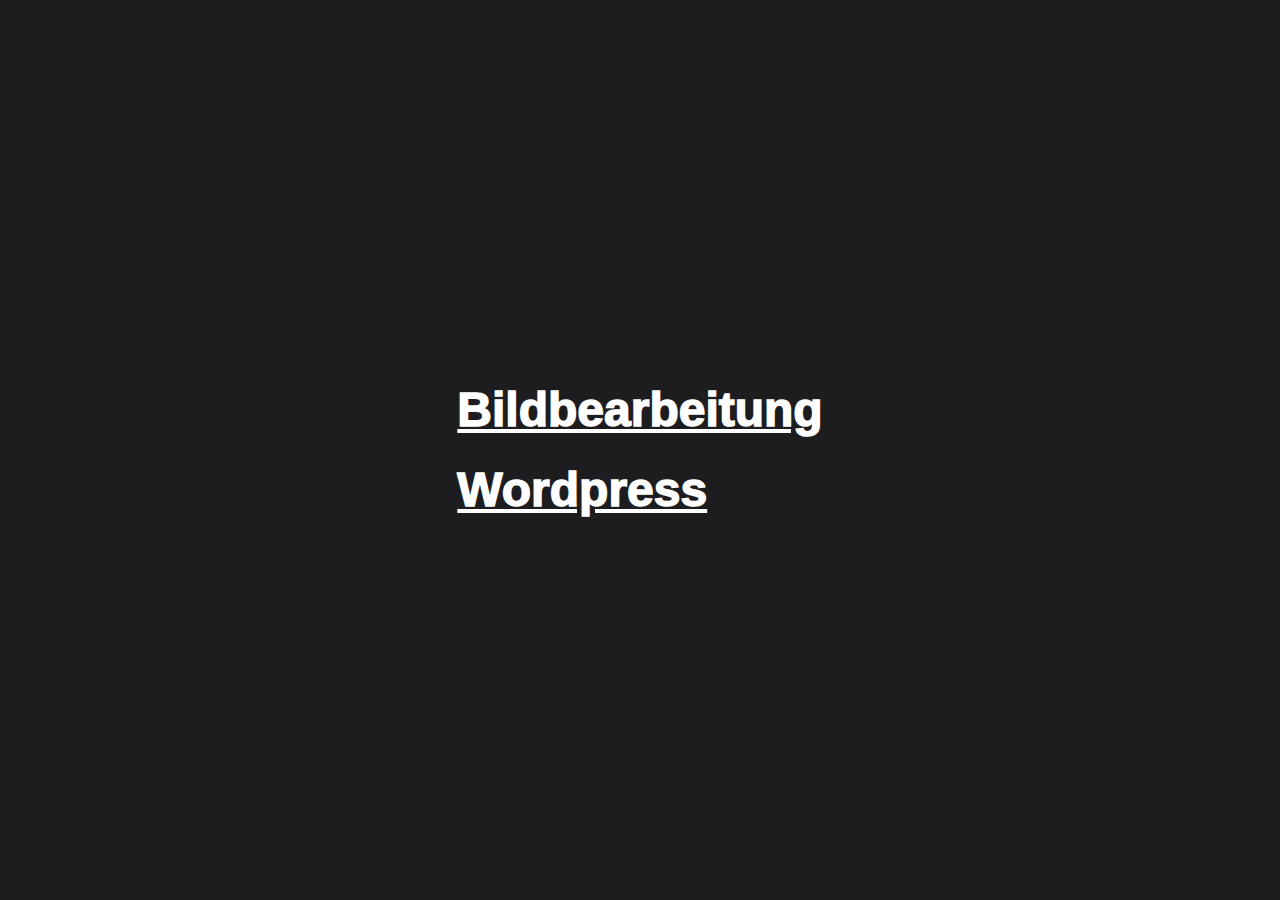
<file: index.html>
<!DOCTYPE html>
<html lang="en">

<head>
    <meta charset="UTF-8">
    <meta http-equiv="X-UA-Compatible" content="IE=edge">
    <meta name="viewport" content="width=device-width, initial-scale=1.0">
    <title>Document</title>
</head>

<style>
    body {
        background-color: #1d1d1f;
        font-family: Verdana, Tahoma, sans-serif;
        font-weight: 1000;
        font-size: 3rem;
        line-height: 5rem;
        margin: unset;
    }

    a {
        color: white;
    }

    .center {
        display: grid;
        width: 100vw;
        height: 100vh;
        place-content: center;
    }
</style>

<body>
    <div class="center">
        <a href="./photoshop">Bildbearbeitung</a>
        <a href="./wp/">Wordpress</a>
    </div>
</body>

</html>
</file>
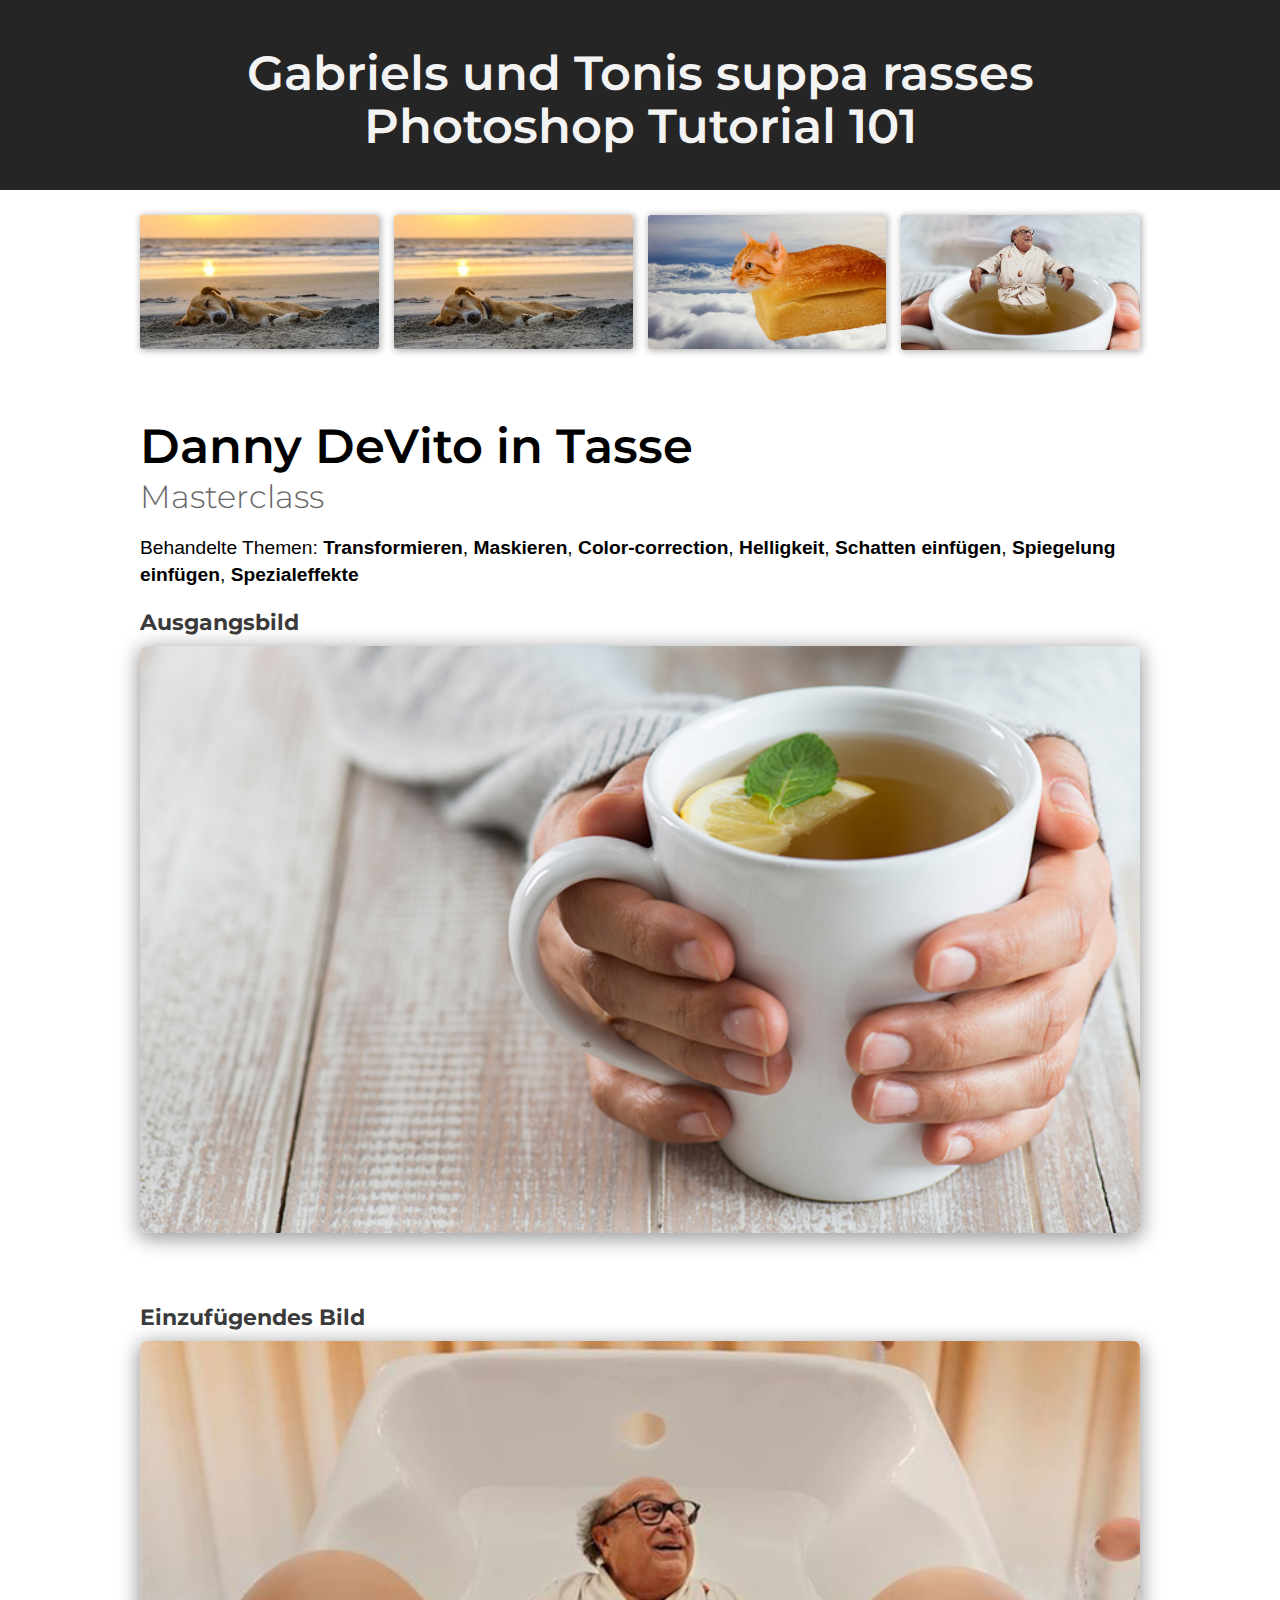
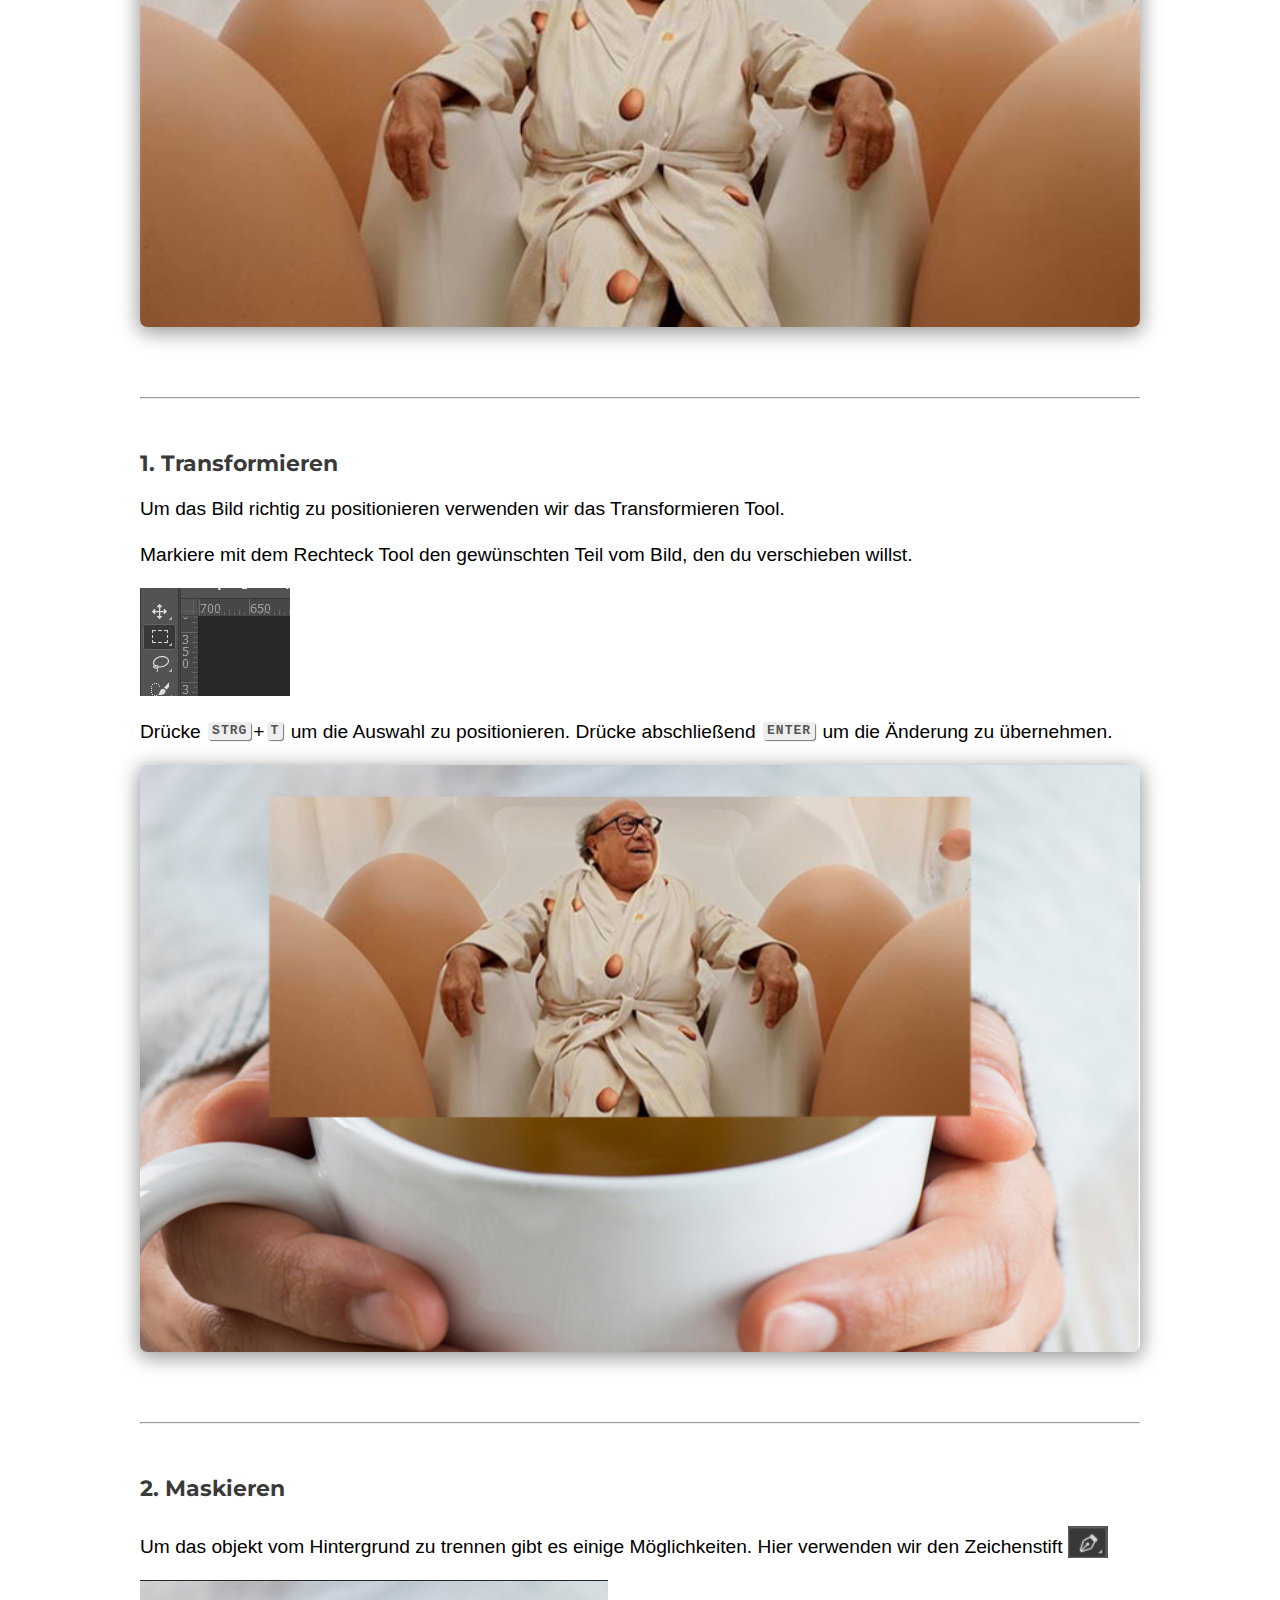
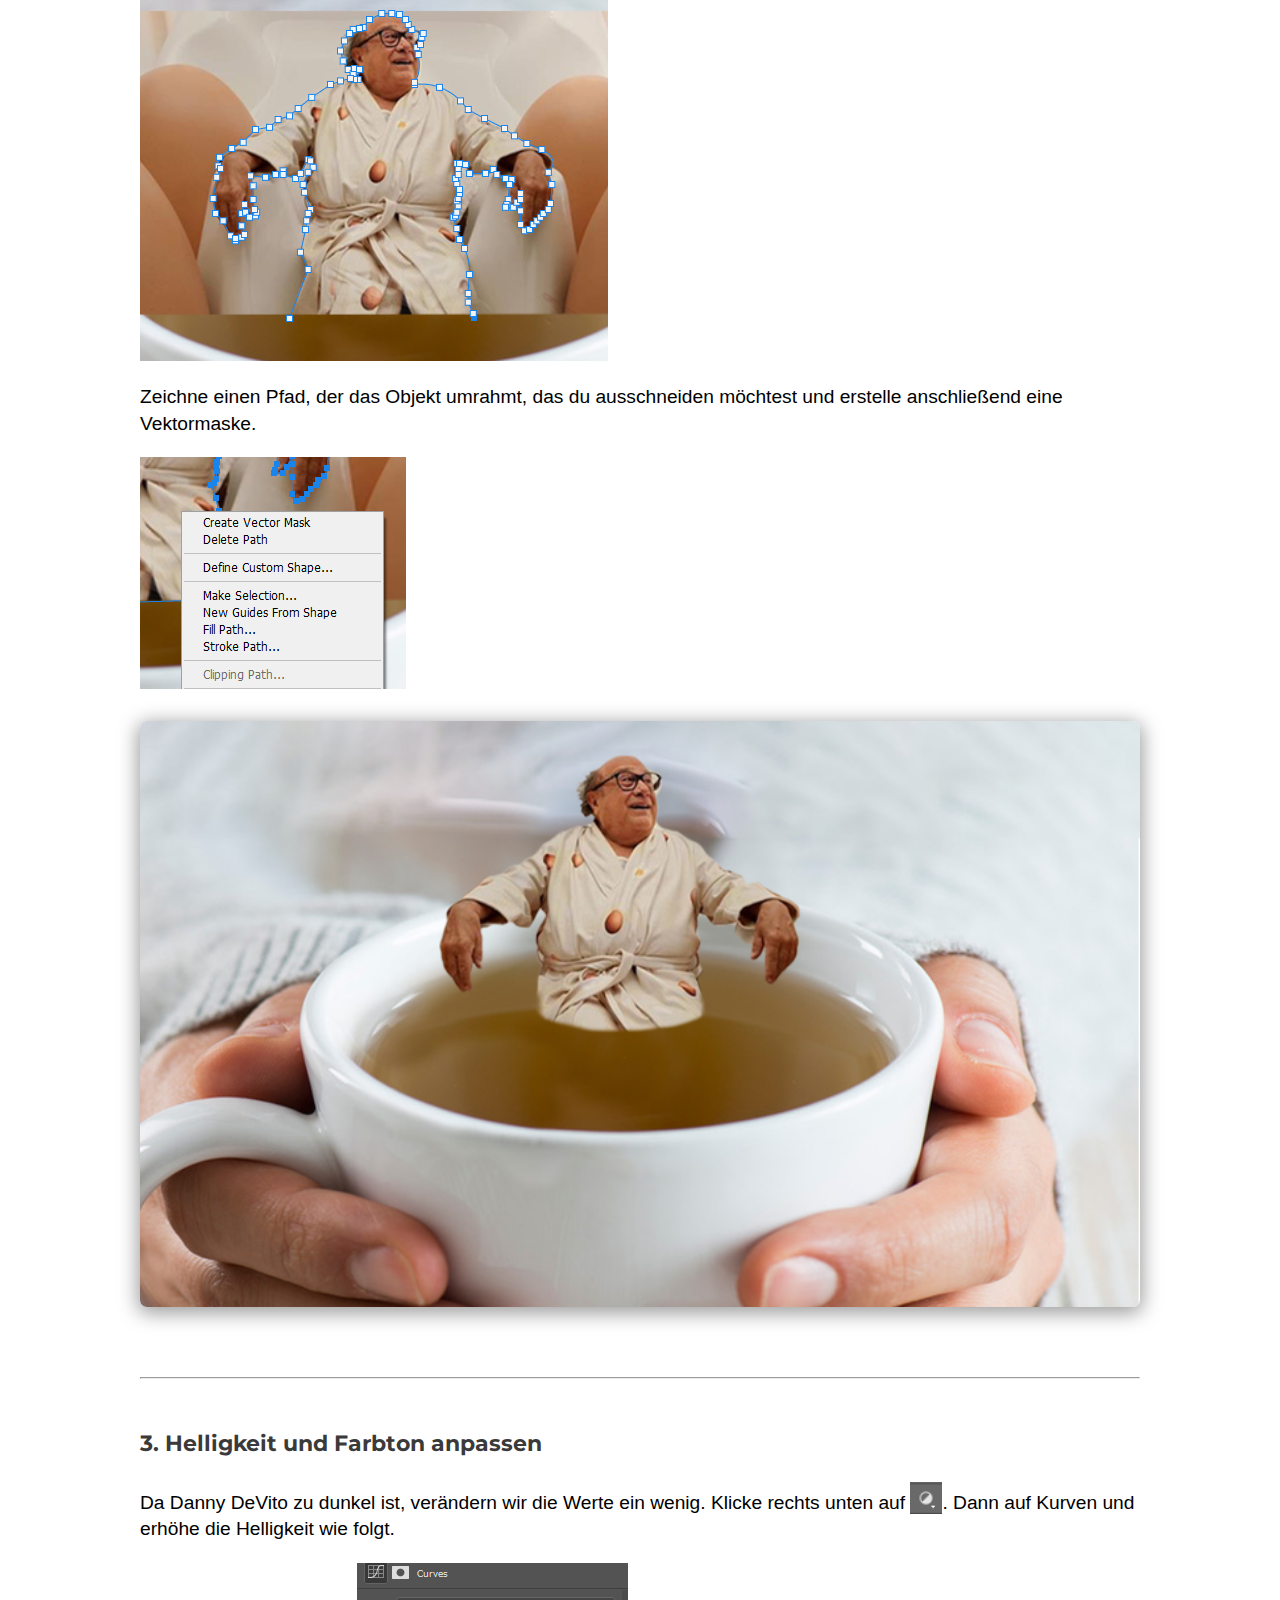
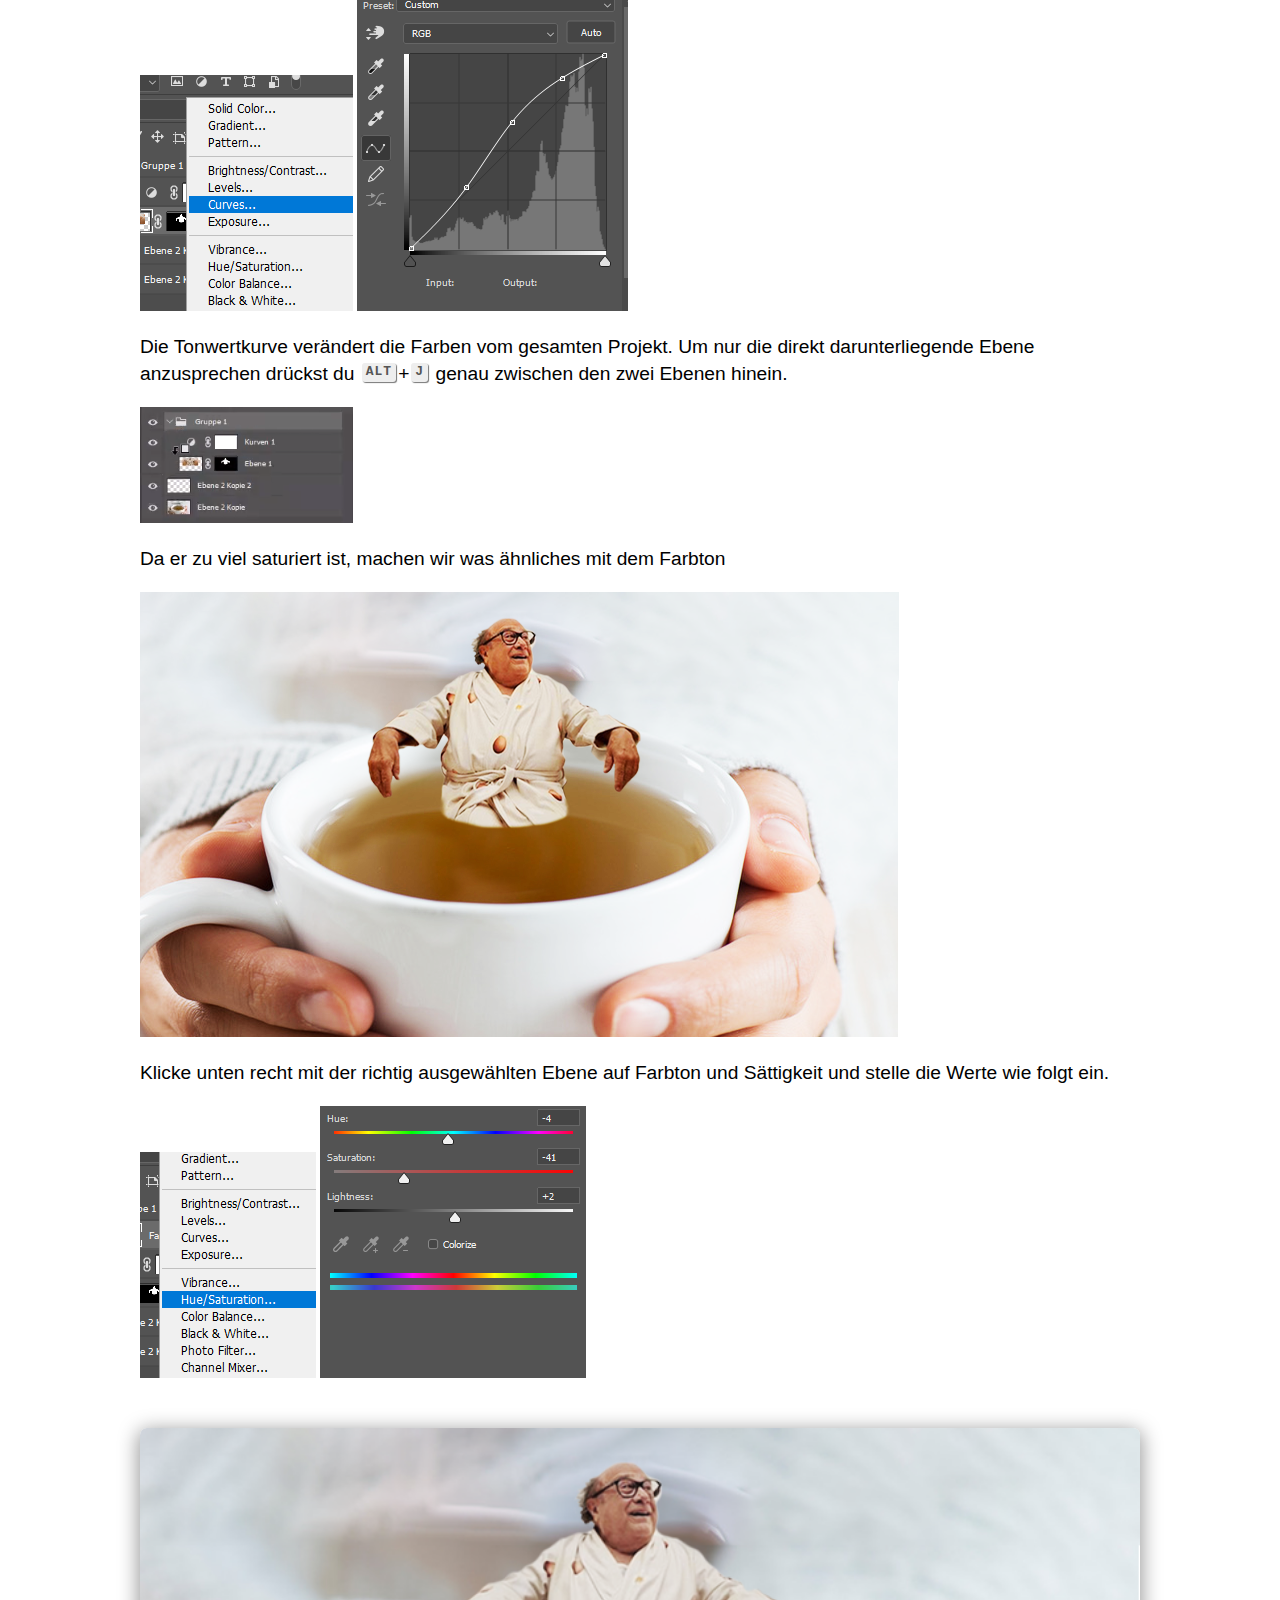
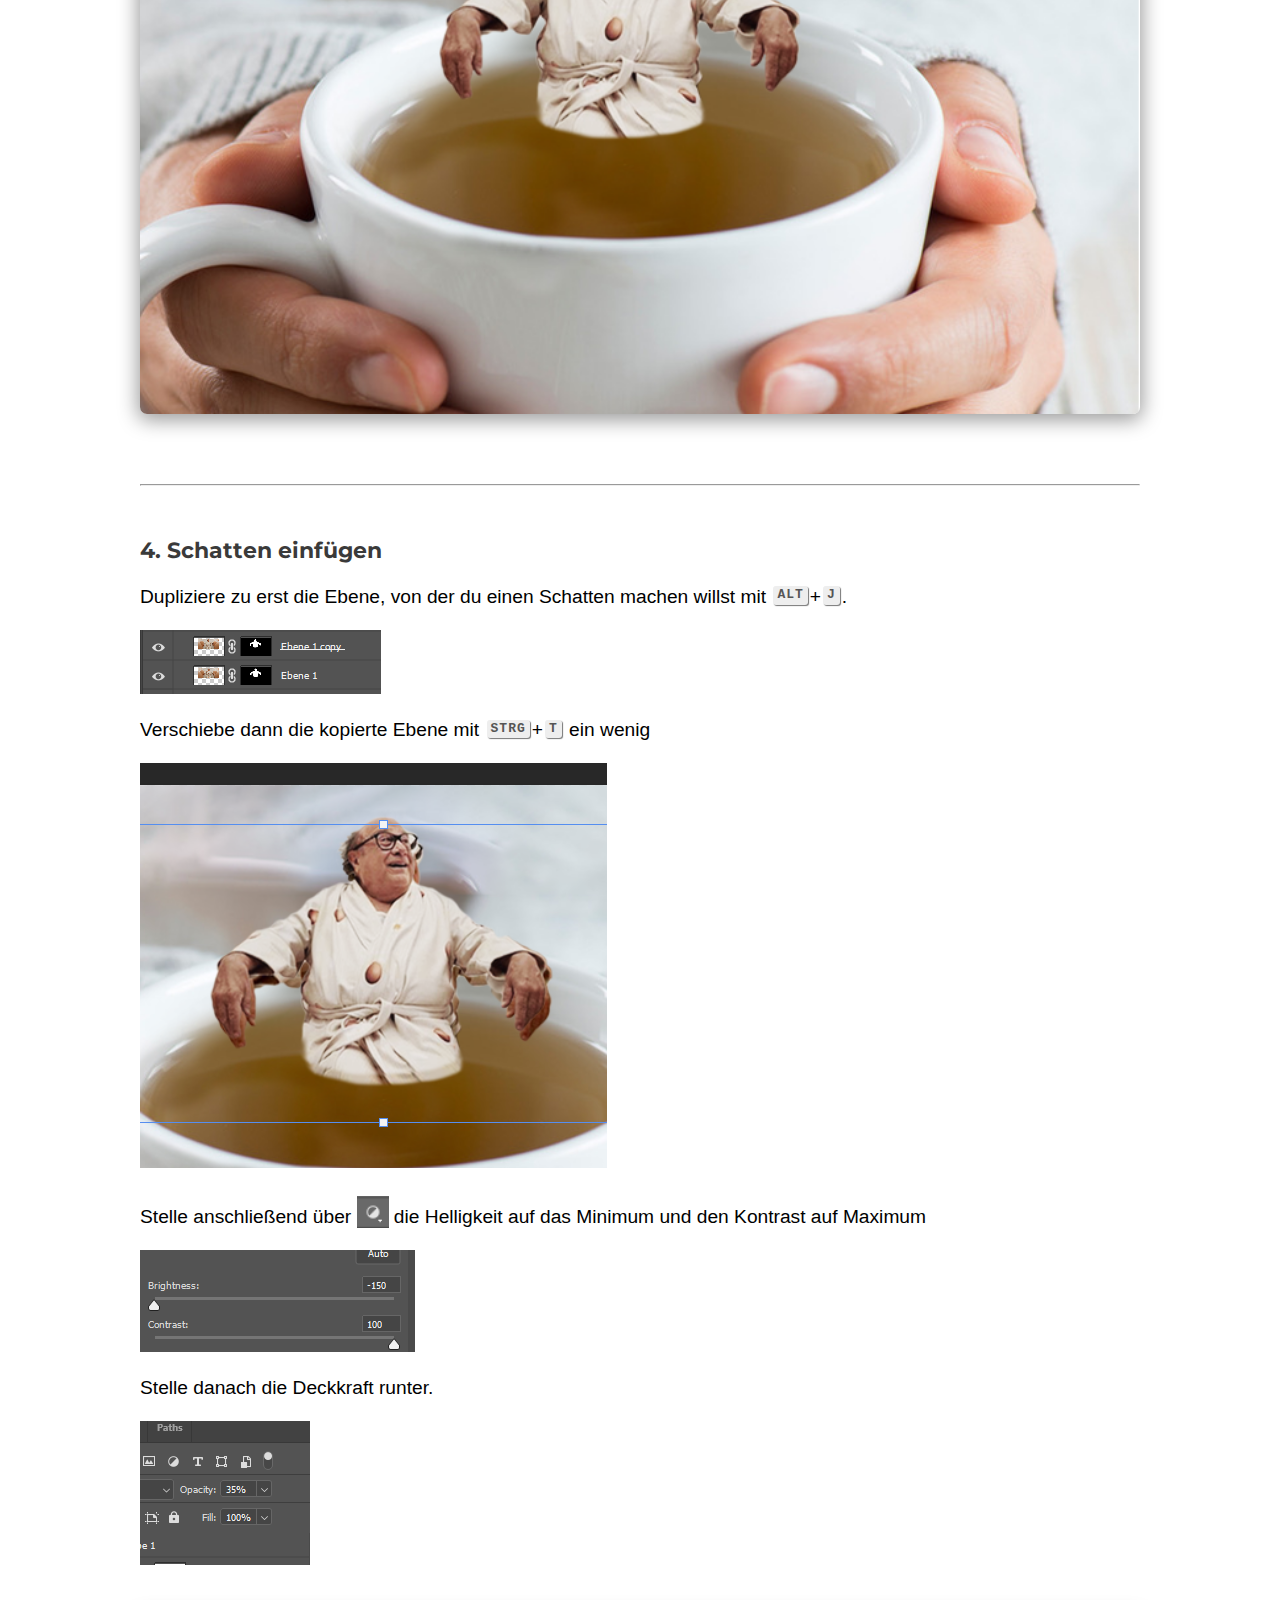
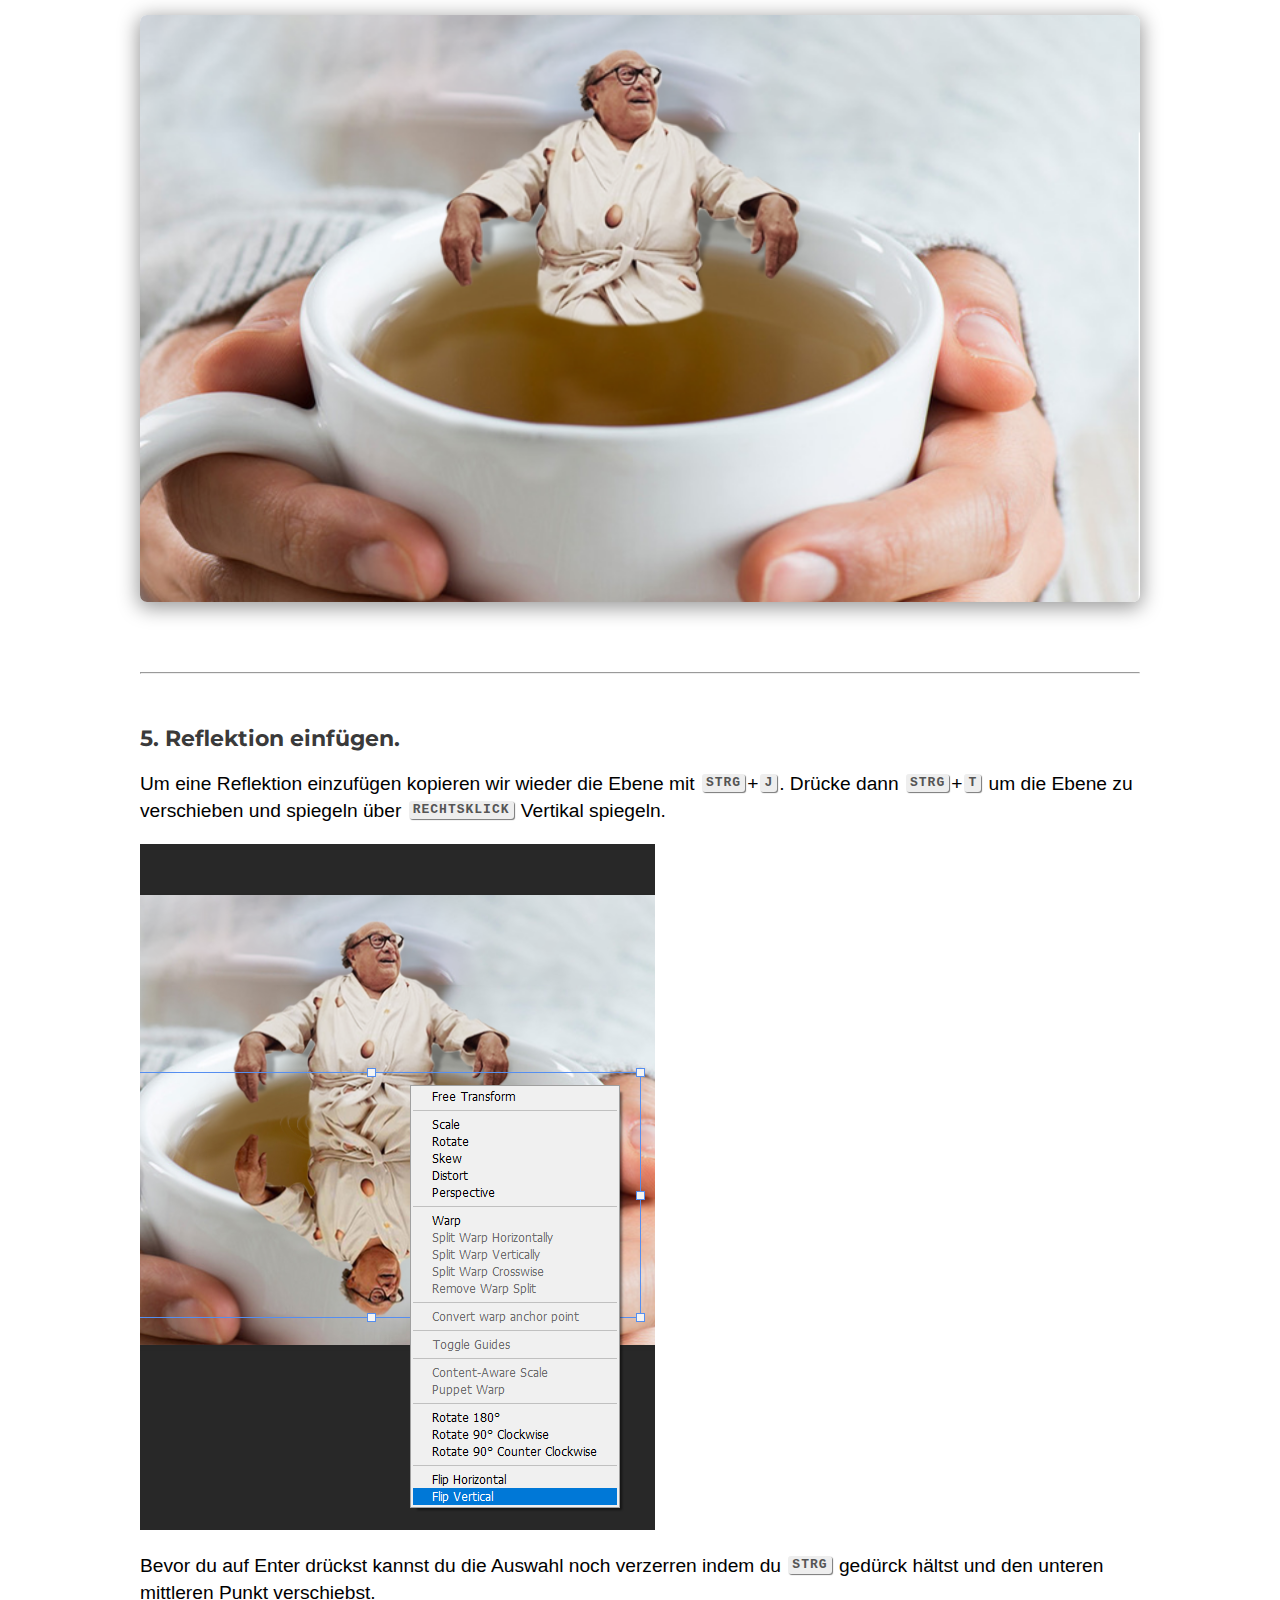
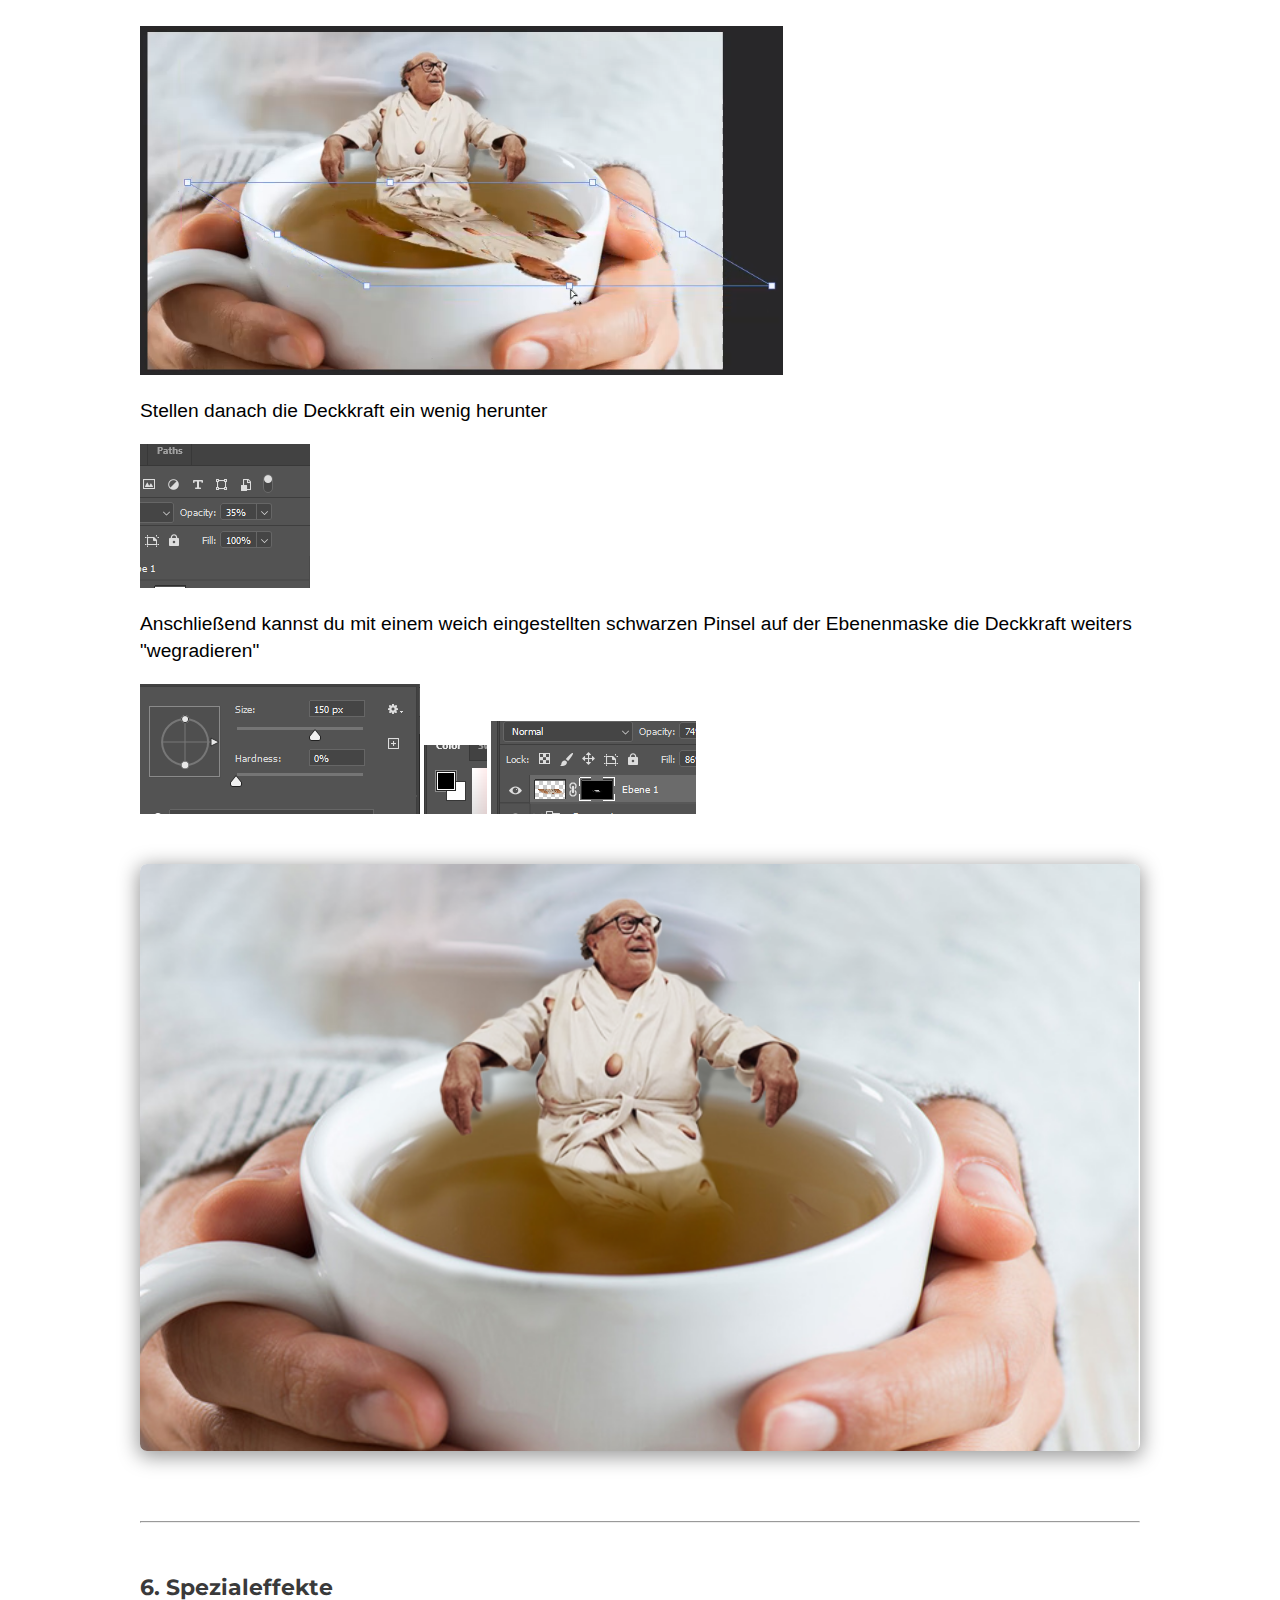
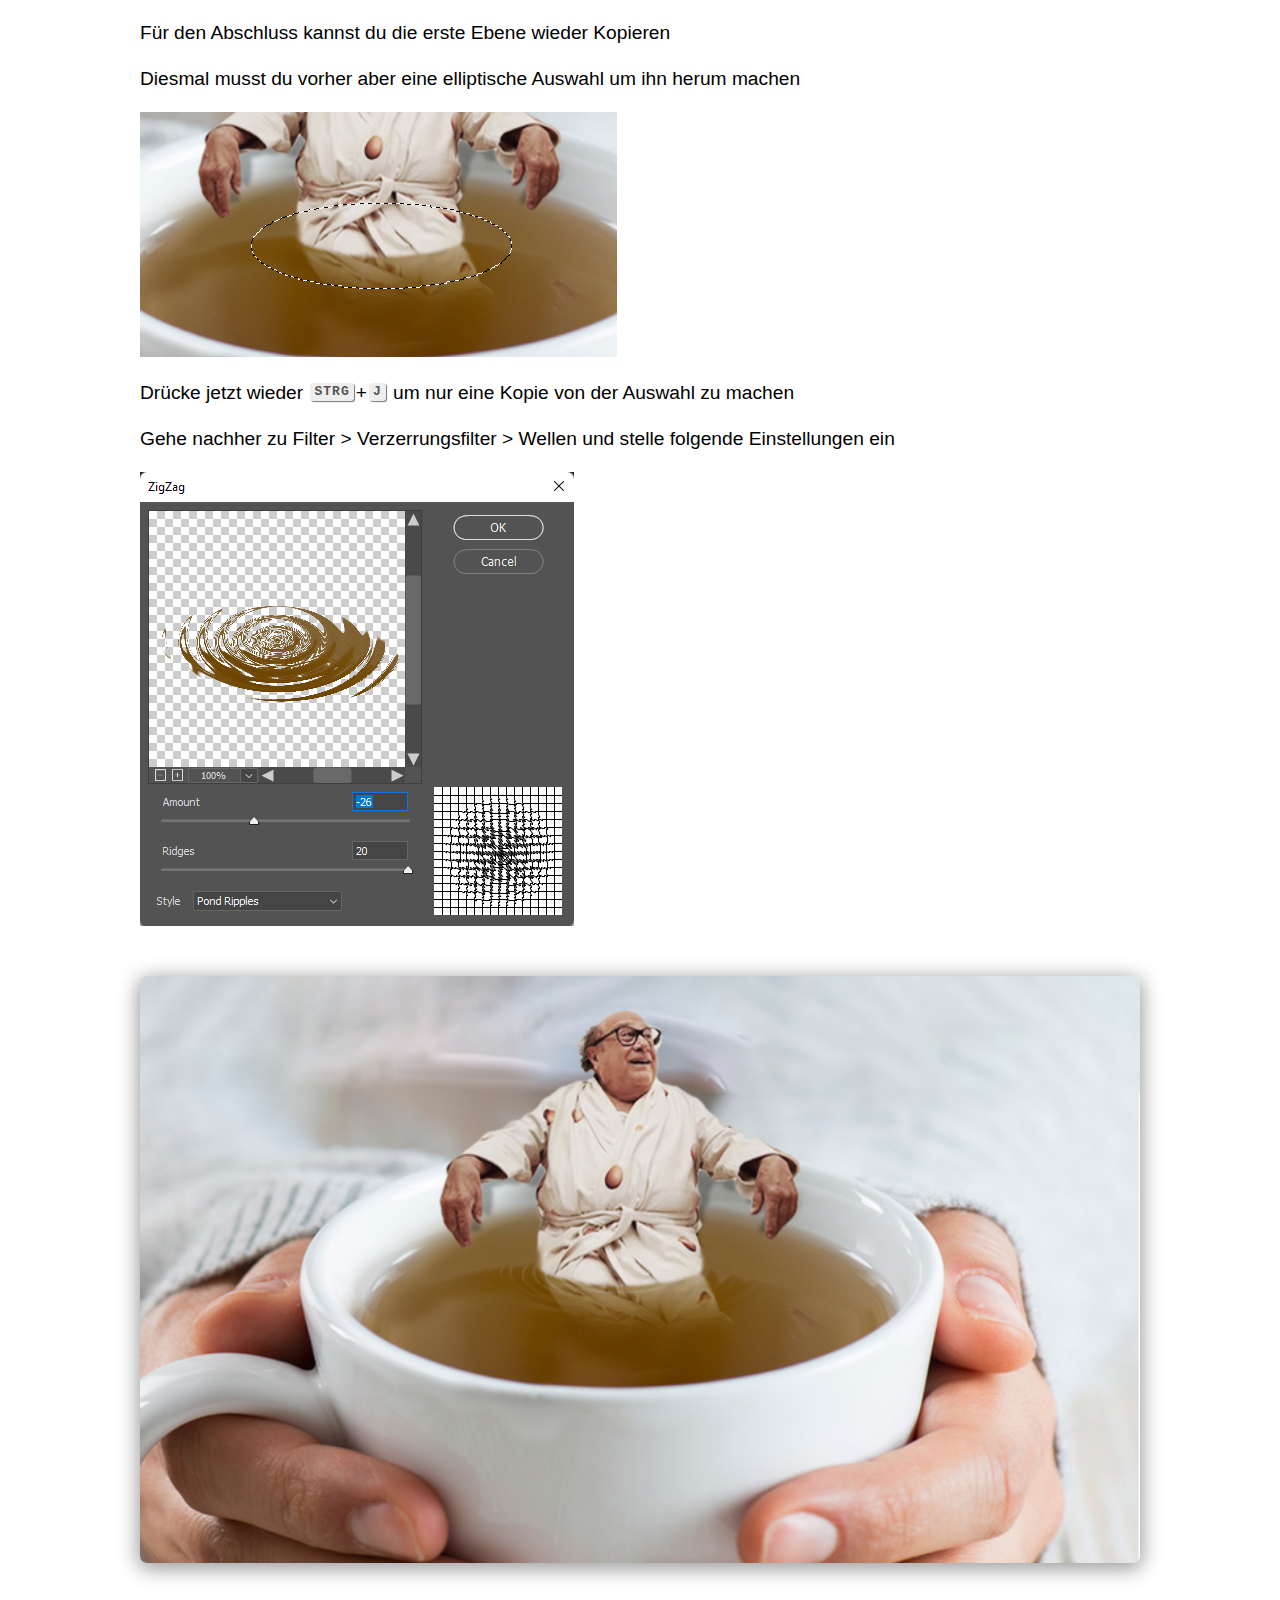
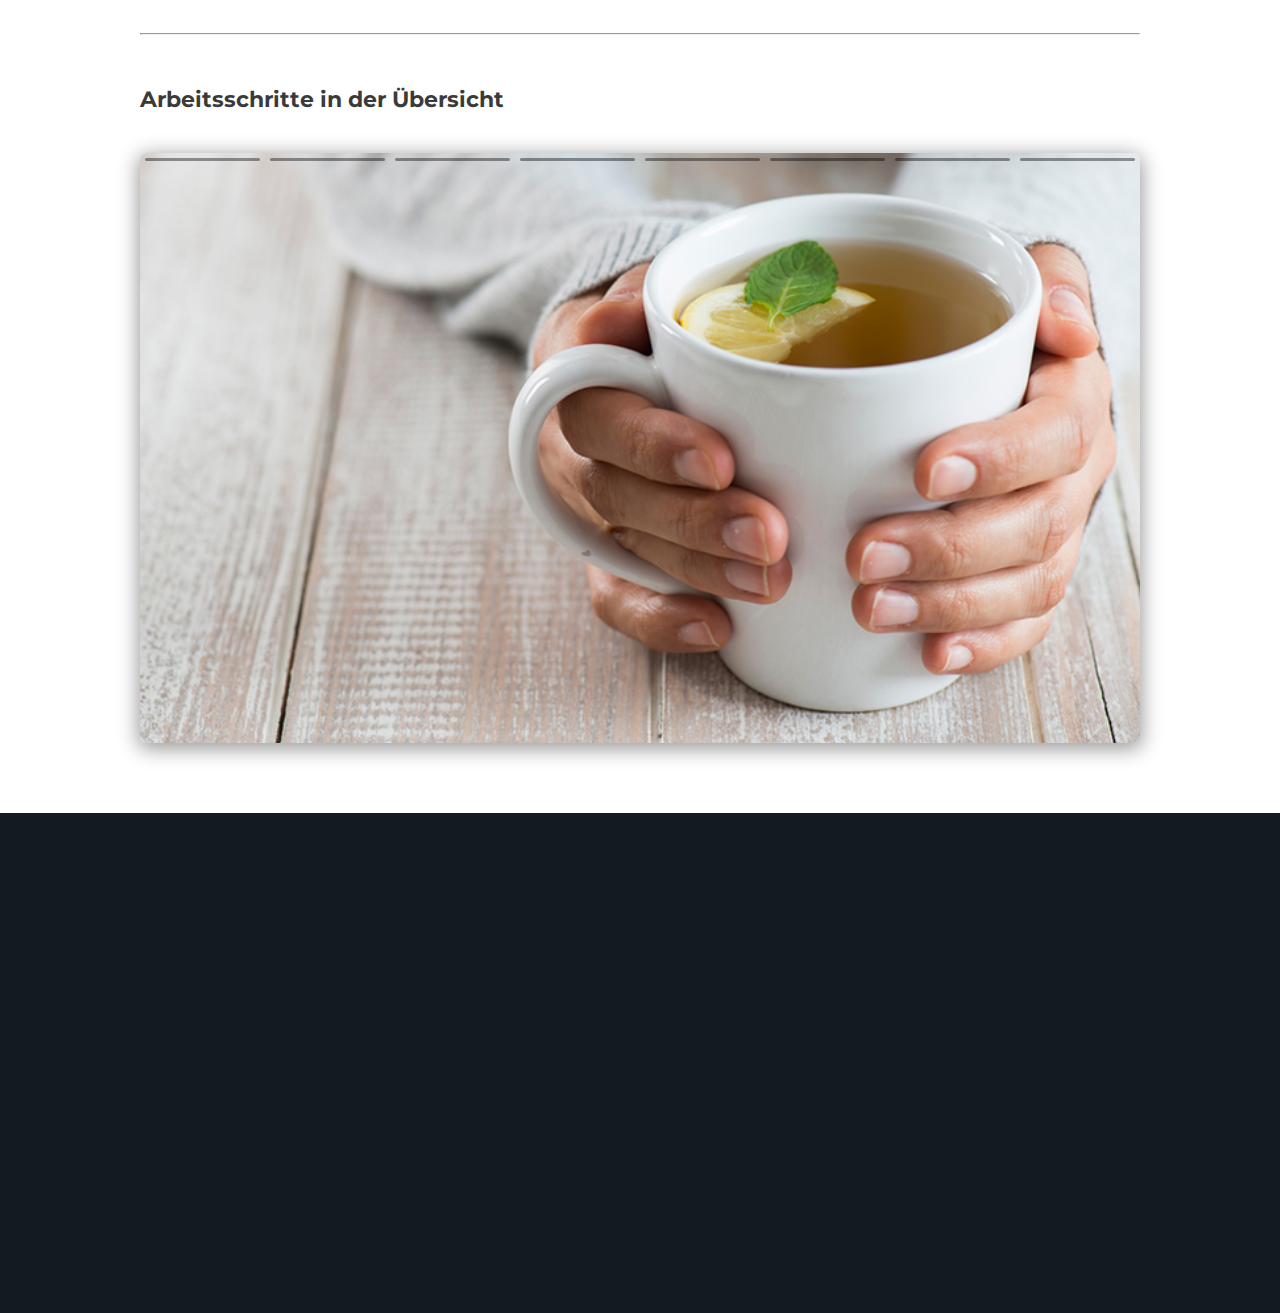
<file: edits/edit1/index.html>
<!DOCTYPE html>
<html lang="en">

<head>
    <meta charset="UTF-8">
    <meta name="viewport" content="width=device-width, initial-scale=1.0">
    <title>Danny DeVito</title>
    <link rel="stylesheet" href="../../styles.css">
    <link rel="stylesheet" href="../../slider/slider.css">
    <link rel="stylesheet" href="../../nav/navigation.css">
</head>

<body>
    <header>
        <div class="titel" style="max-width: 800px">
            <h1>Gabriels und Tonis suppa rasses Photoshop Tutorial 101</h1>
        </div>
    </header>

    <nav>
        <div class="nav-container">
            <a href="../edit3/index.html">
                <div class="nav-image">
                    <img src="../../nav/images/03.png" alt="">
                </div>
            </a>
            <a href="../edit4/index.html">
                <div class="nav-image">
                    <img src="../../nav/images/04.png" alt="">
                </div>
            </a>
            <a href="../edit2/index.html">
                <div class="nav-image">
                    <img src="../../nav/images/02.png" alt="">
                </div>
            </a>
            <a href="../edit1/index.html">
                <div class="nav-image active">
                    <img src="../../nav/images/01.png" alt="">
                </div>
            </a>
        </div>
    </nav>

    <main>
        <h1>Danny DeVito in Tasse</h1>
        <h2>Masterclass</h2>
        <p>
            Behandelte Themen:
            <b>Transformieren</b>,
            <b>Maskieren</b>,
            <b>Color-correction</b>,
            <b>Helligkeit</b>,
            <b>Schatten einfügen</b>,
            <b>Spiegelung einfügen</b>,
            <b>Spezialeffekte</b>
        </p>
        <h3>Ausgangsbild</h3>
        <div class="image-step">
            <img src="images/01.png">
        </div>
        <h3>Einzufügendes Bild</h3>
        <div class="image-step">
            <img src="images/02.png">
        </div>

        <hr />

        <h3>1. Transformieren</h3>
        <p>
            Um das Bild richtig zu positionieren verwenden wir das Transformieren Tool.
        </p>
        <p>
            Markiere mit dem Rechteck Tool den gewünschten Teil vom Bild, den du verschieben willst.
        </p>
            <img class="tooltip" src="tooltips/rechteck.png">
        <p>
            Drücke <kbd>STRG</kbd>+<kbd>T</kbd> um die Auswahl zu positionieren.
            Drücke abschließend <kbd>ENTER</kbd> um die Änderung zu übernehmen.
        </p>
        <div class="image-step">
            <img src="images/03.png">
        </div>

        <hr />

        <h3>2. Maskieren</h3>
        <p>
            Um das objekt vom Hintergrund zu trennen gibt es einige Möglichkeiten. Hier verwenden wir den Zeichenstift
            <img class="tooltip-inline" src="tooltips/pen.png">
        </p>
            <img class="tooltip" src="tooltips/zeichenstift_auswahl.png">
        <p>Zeichne einen Pfad, der das Objekt umrahmt, das du ausschneiden möchtest und erstelle anschließend eine
            Vektormaske.</p>

        <img class="tooltip" src="tooltips/vektormaske.png">

        <br>
        <br>

        <div class="image-step">
            <img src="images/04.png">
        </div>

        <hr />

        <h3>3. Helligkeit und Farbton anpassen</h3>

        <p>
            Da Danny DeVito zu dunkel ist, verändern wir die Werte ein wenig.
            Klicke rechts unten auf <img class="tooltip-inline" src="tooltips/halbkreis.png">. Dann auf Kurven und
            erhöhe die Helligkeit wie folgt.
        </p>

        <img class="tooltip" src="tooltips/kurven.png">
        <img class="tooltip" src="tooltips/kurve.png">

        <p>Die Tonwertkurve verändert die Farben vom gesamten Projekt.
            Um nur die direkt darunterliegende Ebene anzusprechen drückst du <kbd>ALT</kbd>+<kbd>J</kbd>
            genau zwischen den zwei Ebenen hinein.
        </p>

        <img class="tooltip" src="tooltips/altj.png">

        <p>Da er zu viel saturiert ist, machen wir was ähnliches mit dem Farbton</p>

        <img class="tooltip" src="tooltips/saturiert.png">

        <p>Klicke unten recht mit der richtig ausgewählten Ebene auf Farbton und Sättigkeit und stelle die Werte wie
            folgt ein.</p>

        <img class="tooltip" src="tooltips/farbton_saettingung.png">
        <img class="tooltip" src="tooltips/saturation.png">

        <br>
        <br>
        <br>

        <div class="image-step">
            <img src="images/05.png">
        </div>

        <hr>

        <h3>4. Schatten einfügen</h3>
        <p>
            Dupliziere zu erst die Ebene, von der du einen Schatten machen willst mit <kbd>ALT</kbd>+<kbd>J</kbd>.
        </p>
        <img class="tooltip" src="tooltips/EbeneDoppelt.png">
        <p>
            Verschiebe dann die kopierte Ebene mit <kbd>STRG</kbd>+<kbd>T</kbd> ein wenig
        </p>
        <img class="tooltip" src="tooltips/doppelt.png">
        <p>
            Stelle anschließend über <img class="tooltip-inline" src="tooltips/halbkreis.png"> die Helligkeit auf das
            Minimum und den Kontrast auf Maximum
        </p>
        <img class="tooltip" src="tooltips/brightness_contrast.png">
        <p>
            Stelle danach die Deckkraft runter.
        </p>
        <img class="tooltip" src="tooltips/deckkraft.png">
        
        <br>
        <br>
        <br>
        
        <div class="image-step">
            <img src="images/06.png">
        </div>
        
        <hr />
        
        <h3>5. Reflektion einfügen.</h3>
        <p>
            Um eine Reflektion einzufügen kopieren wir wieder die Ebene mit <kbd>STRG</kbd>+<kbd>J</kbd>. 
            Drücke dann <kbd>STRG</kbd>+<kbd>T</kbd> um die Ebene zu verschieben und spiegeln über <kbd>RECHTSKLICK</kbd> Vertikal spiegeln.
        </p>
        <img class="tooltip" src="tooltips/flip.png">
        
        <p>
            Bevor du auf Enter drückst kannst du die Auswahl noch verzerren indem du <kbd>STRG</kbd> gedürck hältst und den unteren
            mittleren Punkt verschiebst.
        </p>

        <img class="tooltip" src="tooltips/verzerren.png">
        
        <p>
            Stellen danach die Deckkraft ein wenig herunter
        </p>
        
        <img class="tooltip" src="tooltips/deckkraft.png">
        
        <p>
            Anschließend kannst du mit einem weich eingestellten schwarzen Pinsel auf der Ebenenmaske die Deckkraft weiters "wegradieren"
        </p>
        
        <img class="tooltip" src="tooltips/pinsel_weich.png">
        <img class="tooltip" src="tooltips/schwarz.png">
        <img class="tooltip" src="tooltips/maske.png">
        
        <br>
        <br>
        <br>
        
        <div class="image-step">
            <img src="images/07.png">
        </div>
        
        <hr />
        
        <h3>6. Spezialeffekte</h3>
        
        <p>Für den Abschluss kannst du die erste Ebene wieder Kopieren</p>
        <p>Diesmal musst du vorher aber eine elliptische Auswahl um ihn herum machen</p>
        
        <img class="tooltip" src="tooltips/ellipse.png">
        
        <p>Drücke jetzt wieder <kbd>STRG</kbd>+<kbd>J</kbd> um nur eine Kopie von der Auswahl zu machen</p>
        
        <p>Gehe nachher zu Filter > Verzerrungsfilter > Wellen und stelle folgende Einstellungen ein</p>
        
        <img class="tooltip" src="tooltips/puddle.png">

        <br>
        <br>
        <br>
        
        <div class="image-step">
            <img src="images/08.png">
        </div>

        <hr />

        <h3>Arbeitsschritte in der Übersicht</h3>
    
        <div data-slide="test1" class="slide">
            <div class="slide-items">
                <img src="images/01.png">
                <img src="images/02.png">
                <img src="images/03.png">
                <img src="images/04.png">
                <img src="images/05.png">
                <img src="images/06.png">
                <img src="images/07.png">
                <img src="images/08.png">
            </div>
            <nav class="slide-nav">
                <div class="slide-thumb"></div>
                <button class="slide-prev">Prev</button>
                <button class="slide-next">Next</button>
            </nav>
        </div>
    </main>

    <footer>

    </footer>

    <script src="../../slider/slider.js"></script>
</body>

<link rel="preconnect" href="https://fonts.googleapis.com">
<link rel="preconnect" href="https://fonts.gstatic.com" crossorigin>
<link href="https://fonts.googleapis.com/css2?family=Montserrat:wght@600&display=swap" rel="stylesheet">

</html>
</file>
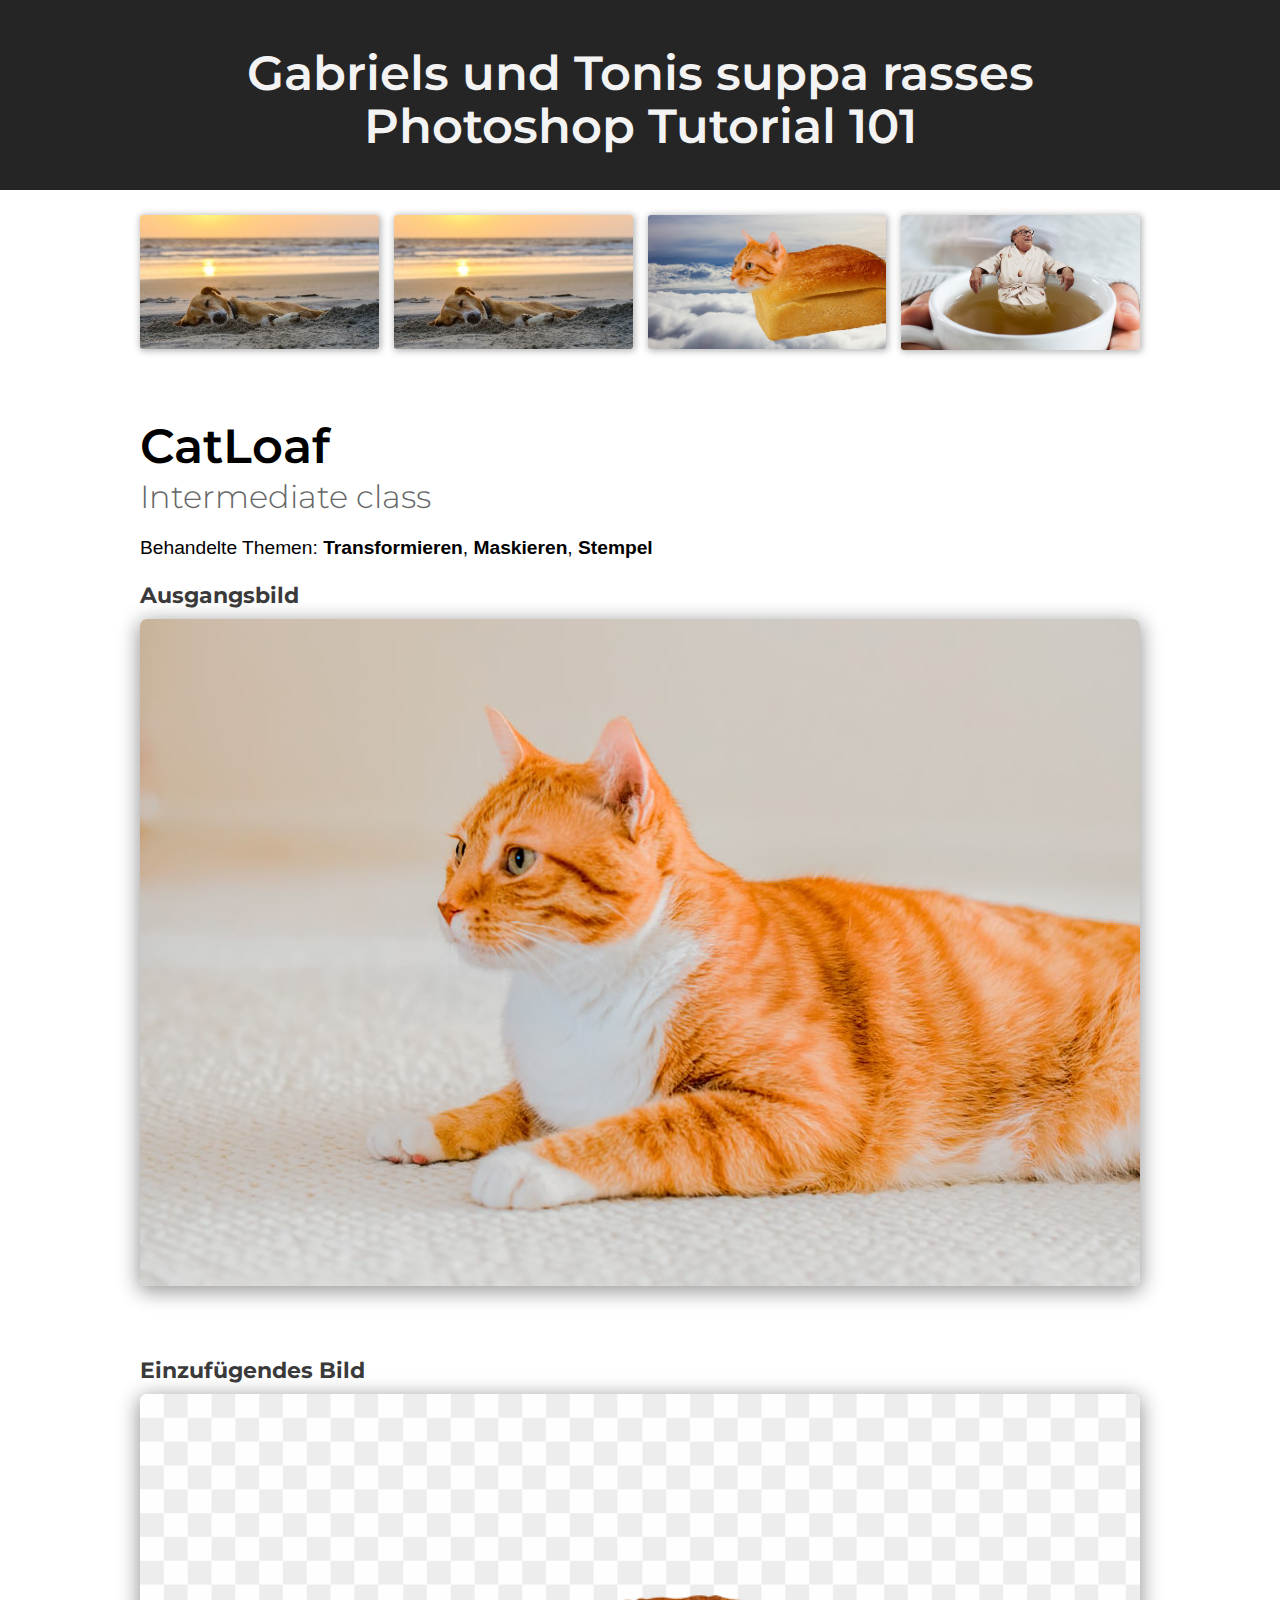
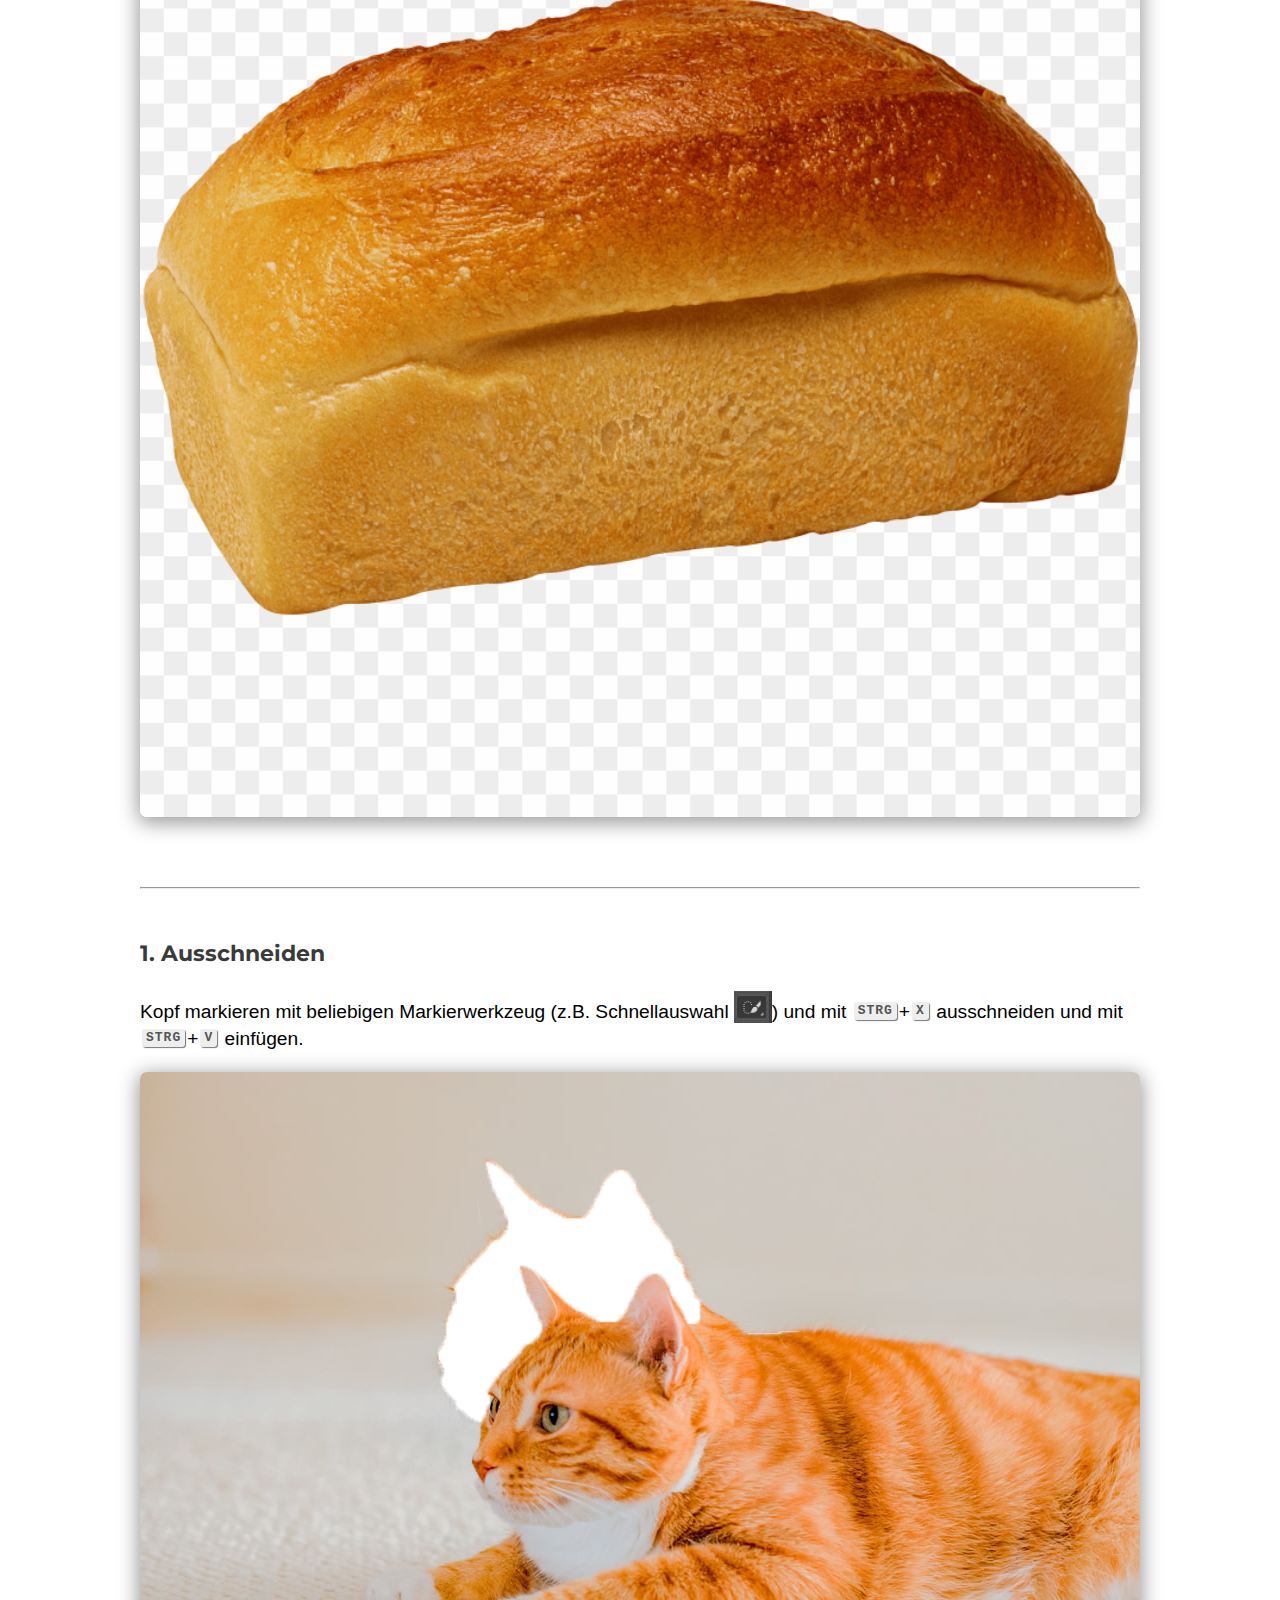
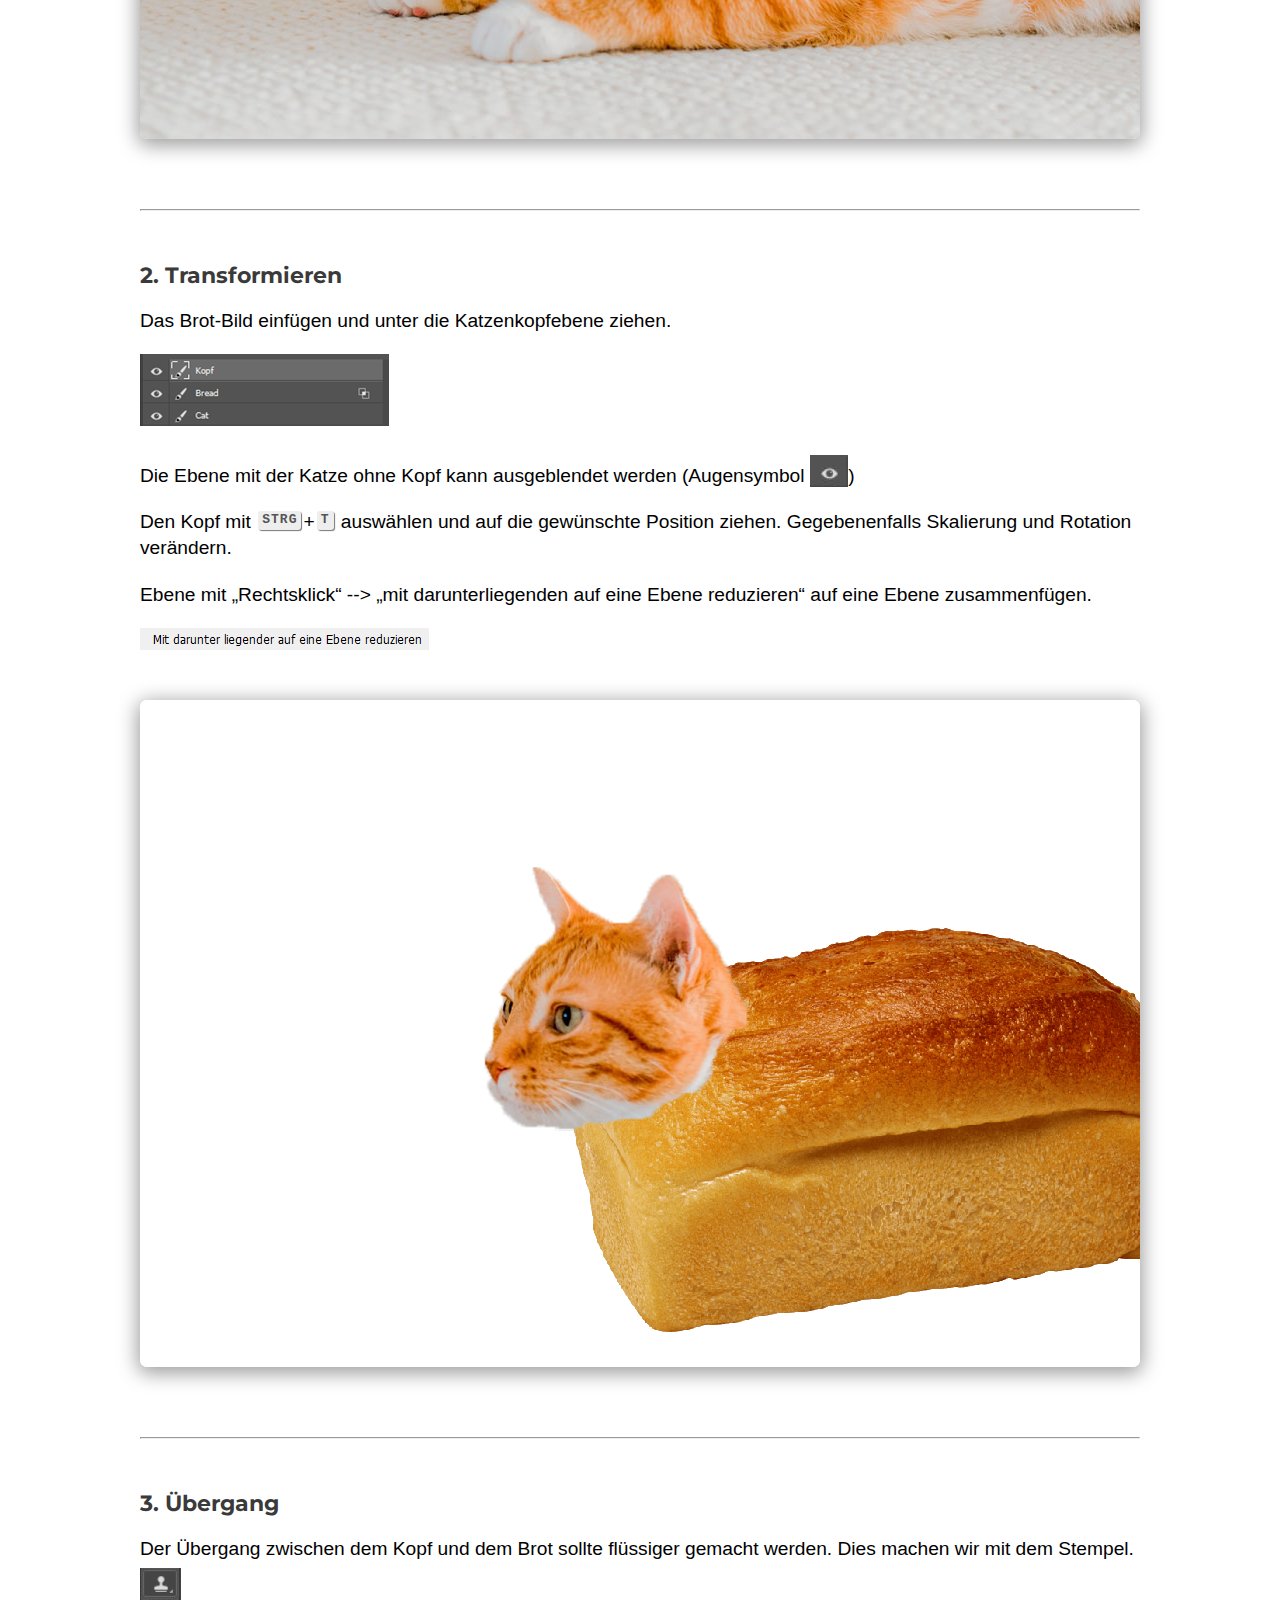
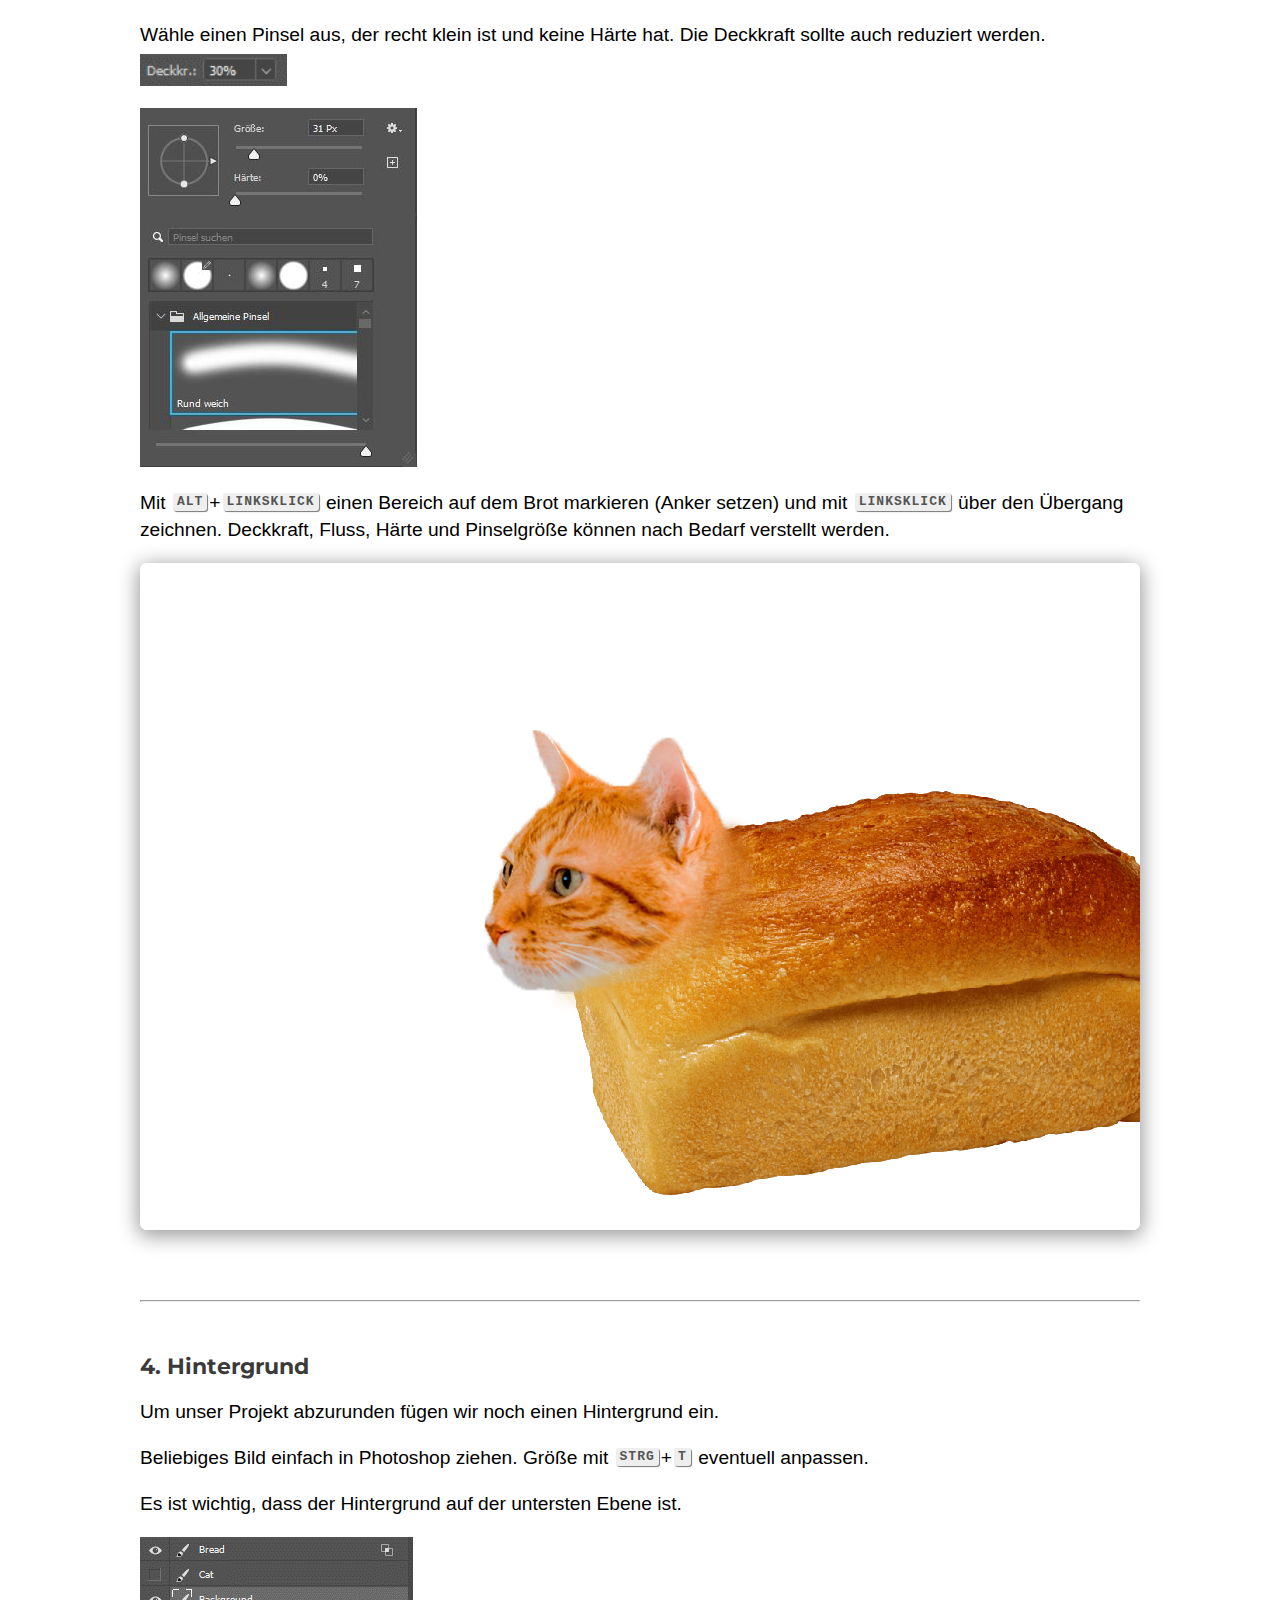
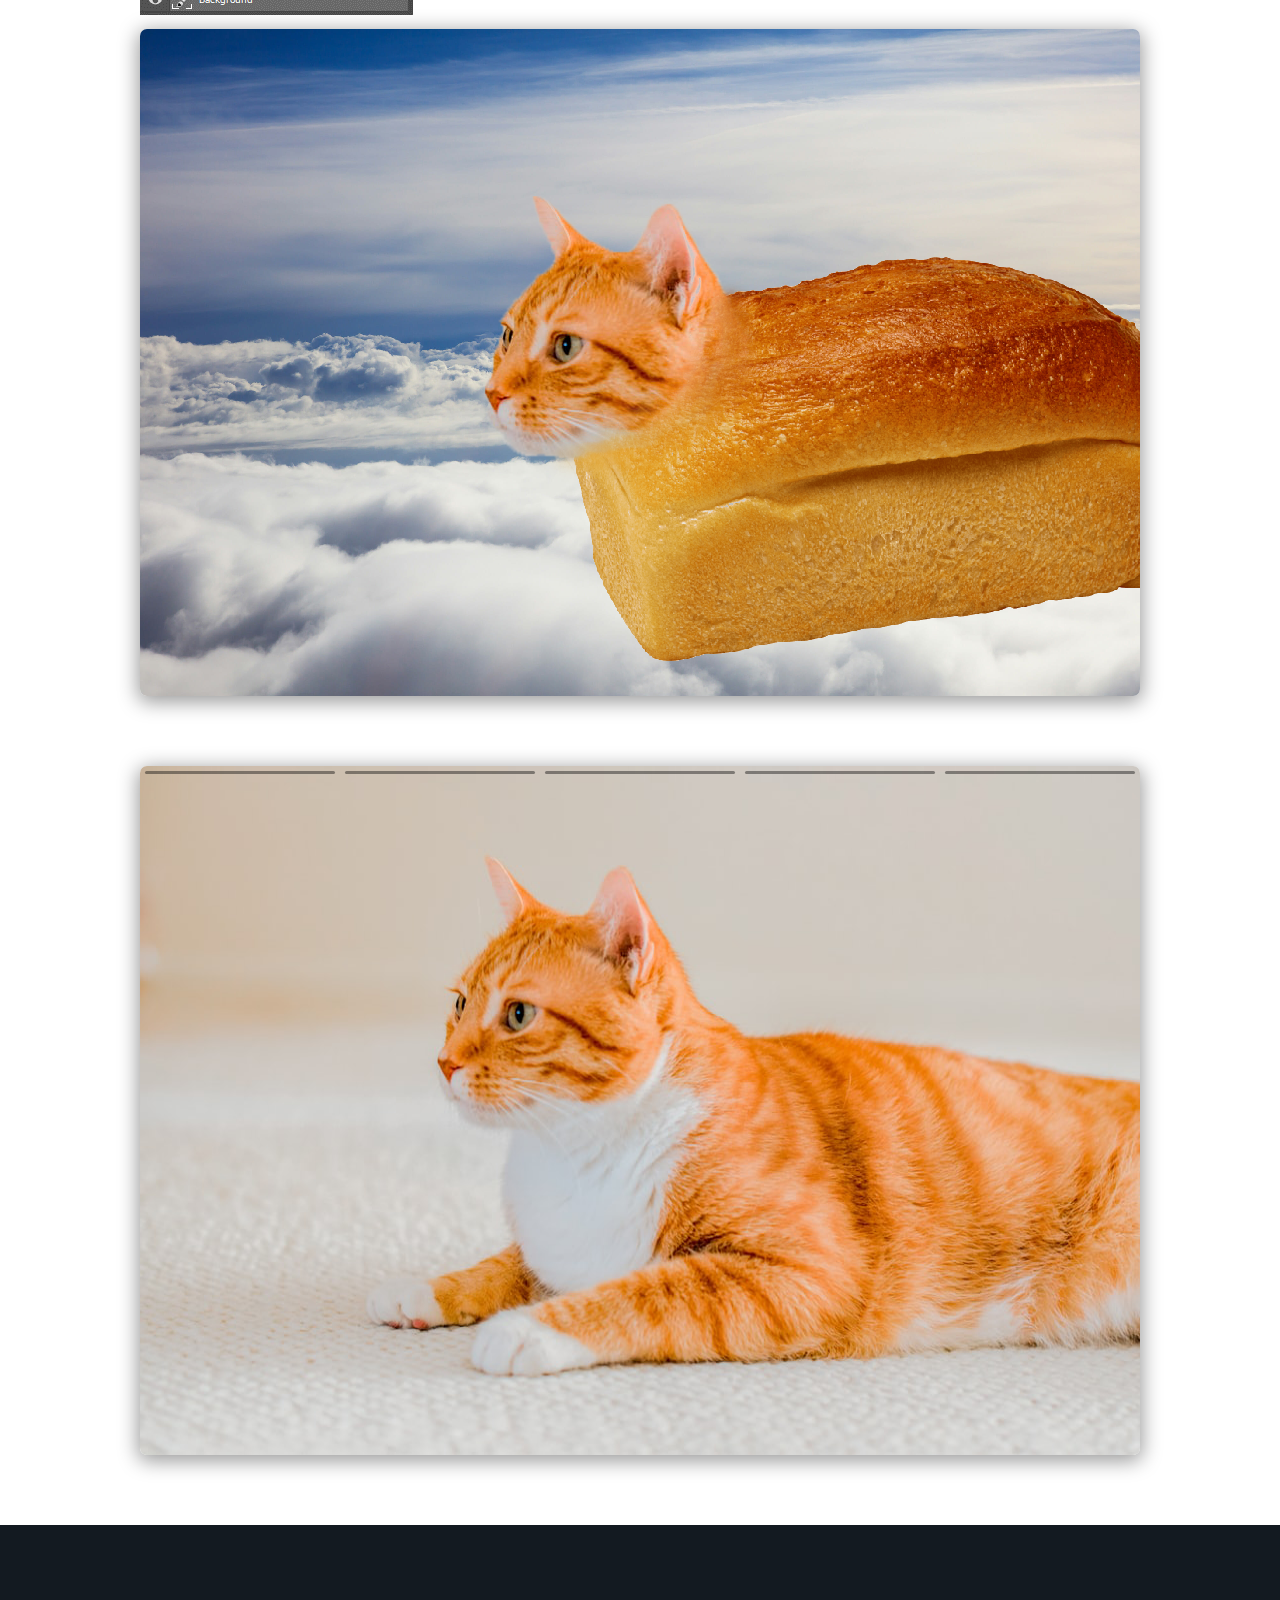
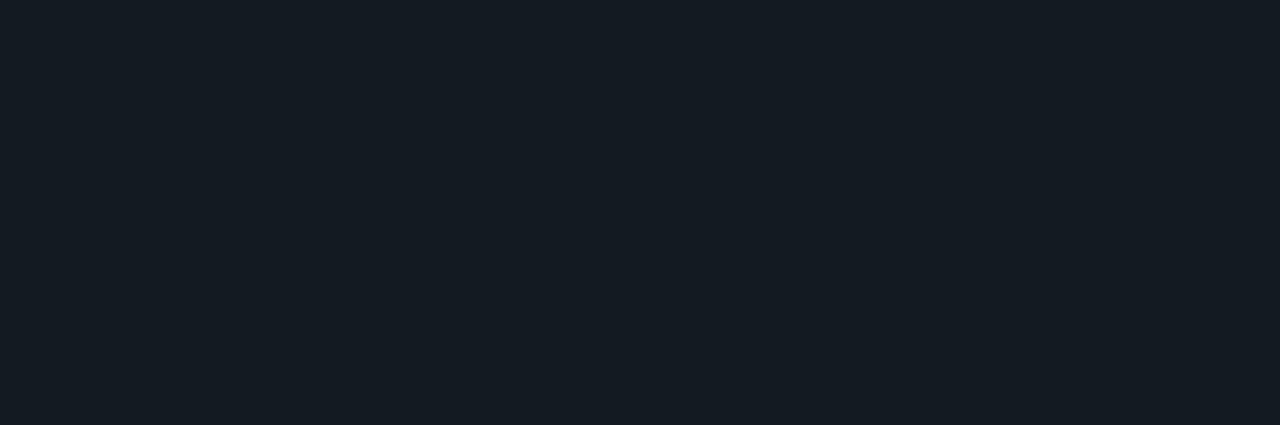
<file: edits/edit2/index.html>
<!DOCTYPE html>
<html lang="en">

<head>
    <meta charset="UTF-8">
    <meta name="viewport" content="width=device-width, initial-scale=1.0">
    <title>CatLoaf</title>
    <link rel="stylesheet" href="../../styles.css">
    <link rel="stylesheet" href="../../slider/slider.css">
    <link rel="stylesheet" href="../../nav/navigation.css">
</head>

<body>
    <header>
        <div class="titel" style="max-width: 800px">
            <h1>Gabriels und Tonis suppa rasses Photoshop Tutorial 101</h1>
        </div>
    </header>

    <nav>
        <div class="nav-container">
            <a href="../edit3/index.html">
                <div class="nav-image">
                    <img src="../../nav/images/03.png" alt="">
                </div>
            </a>
            <a href="../edit4/index.html">
                <div class="nav-image">
                    <img src="../../nav/images/04.png" alt="">
                </div>
            </a>
            <a href="../edit2/index.html">
                <div class="nav-image">
                    <img src="../../nav/images/02.png" alt="">
                </div>
            </a>
            <a href="../edit1/index.html">
                <div class="nav-image active">
                    <img src="../../nav/images/01.png" alt="">
                </div>
            </a>
        </div>
    </nav>

    <main>
        <h1>CatLoaf</h1>
        <h2>Intermediate class</h2>
        <p>
            Behandelte Themen:
            <b>Transformieren</b>,
            <b>Maskieren</b>,
            <b>Stempel</b>
        </p>
        <h3>Ausgangsbild</h3>
        <div class="image-step">
            <img src="images/01.png">
        </div>
        <h3>Einzufügendes Bild</h3>
        <div class="image-step">
            <img src="images/Bread.png">
        </div>

        <hr />

        <h3>1. Ausschneiden</h3>
        <p>
            Kopf markieren mit beliebigen Markierwerkzeug (z.B. Schnellauswahl <img class="tooltip-inline" src="tooltips/1_Schnellauswahl.png">) und mit <kbd>STRG</kbd>+<kbd>X</kbd> ausschneiden und mit <br><kbd>STRG</kbd>+<kbd>V</kbd> einfügen. 
        </p>
         
        <div class="image-step">
            <img src="images/02.png">
        </div>

        <hr />

        <h3>2. Transformieren</h3>
        <p>
            Das Brot-Bild einfügen und unter die Katzenkopfebene ziehen.
        </p>
        <div class="tooltip">
            <img src="tooltips/2_EbeneVorschau1.png">
        </div>
        <p>
            Die Ebene mit der Katze ohne Kopf kann ausgeblendet werden (Augensymbol <img class="tooltip-inline" src="tooltips/2_Auge.JPG">) 
        </p>
        <p>
            Den Kopf mit <kbd>STRG</kbd>+<kbd>T</kbd> auswählen und auf die gewünschte Position ziehen. Gegebenenfalls Skalierung und Rotation verändern. 
        </p>
        <p>
        Ebene mit „Rechtsklick“ --> „mit darunterliegenden auf eine Ebene reduzieren“ auf eine Ebene zusammenfügen. 
        </p>
        <div class="tooltip">
            <img src="tooltips/2_EbeneReduzieren.png">
        </div>
        
        <br>
        <br>
        <div class="image-step">
            <img src="images/03.png">
        </div>

        <hr />

        <h3>3. Übergang</h3>

        <p>
            Der Übergang zwischen dem Kopf und dem Brot sollte flüssiger gemacht werden. Dies machen wir mit dem Stempel. <img class="tooltip-inline" src="tooltips/3_Stempel.png">
        </p>
        <p>
           Wähle einen Pinsel aus, der recht klein ist und keine Härte hat.  Die Deckkraft sollte auch reduziert werden. <img class="tooltip-inline" src="tooltips/3_Deckkraft.png">
        </p>
        <div class="tooltip">
            <img src="tooltips/3_Pinsel.JPG">
        </div>      
        <p>
            Mit <kbd>ALT</kbd>+<kbd>LINKSKLICK</kbd> einen Bereich auf dem Brot markieren (Anker setzen) und mit <kbd>LINKSKLICK</kbd> über den Übergang zeichnen. Deckkraft, Fluss, Härte und Pinselgröße können nach Bedarf verstellt werden. 
        </p>
        <div class="image-step">
            <img src="images/04.png">
        </div>

         
         <hr />
         
         <h3>4. Hintergrund</h3>

        <p>
            Um unser Projekt abzurunden fügen wir noch einen Hintergrund ein. 
        </p>
        <p>
            Beliebiges Bild einfach in Photoshop ziehen. Größe mit <kbd>STRG</kbd>+<kbd>T</kbd> eventuell anpassen. 
        </p>
        <p>
            Es ist wichtig, dass der Hintergrund auf der untersten Ebene ist. 
        </p>
        <div class="tooltip">
            <img src="tooltips/4_EbeneVorschau2.png">
        </div>  
        <div class="image-step">
            <img src="images/05.png">
        </div>
        
        <div data-slide="test1" class="slide">
            <div class="slide-items">
                <img src="images/01.png">
                <img src="images/02.png">
                <img src="images/03.png">
                <img src="images/04.png">
                <img src="images/05.png">>
            </div>
            <nav class="slide-nav">
                <div class="slide-thumb"></div>
                <button class="slide-prev">Prev</button>
                <button class="slide-next">Next</button>
            </nav>
        </div>
    </main>

    <footer>

    </footer>

    <script src="../../slider/slider.js"></script>
</body>

<link rel="preconnect" href="https://fonts.googleapis.com">
<link rel="preconnect" href="https://fonts.gstatic.com" crossorigin>
<link href="https://fonts.googleapis.com/css2?family=Montserrat:wght@600&display=swap" rel="stylesheet">

</html>
</file>
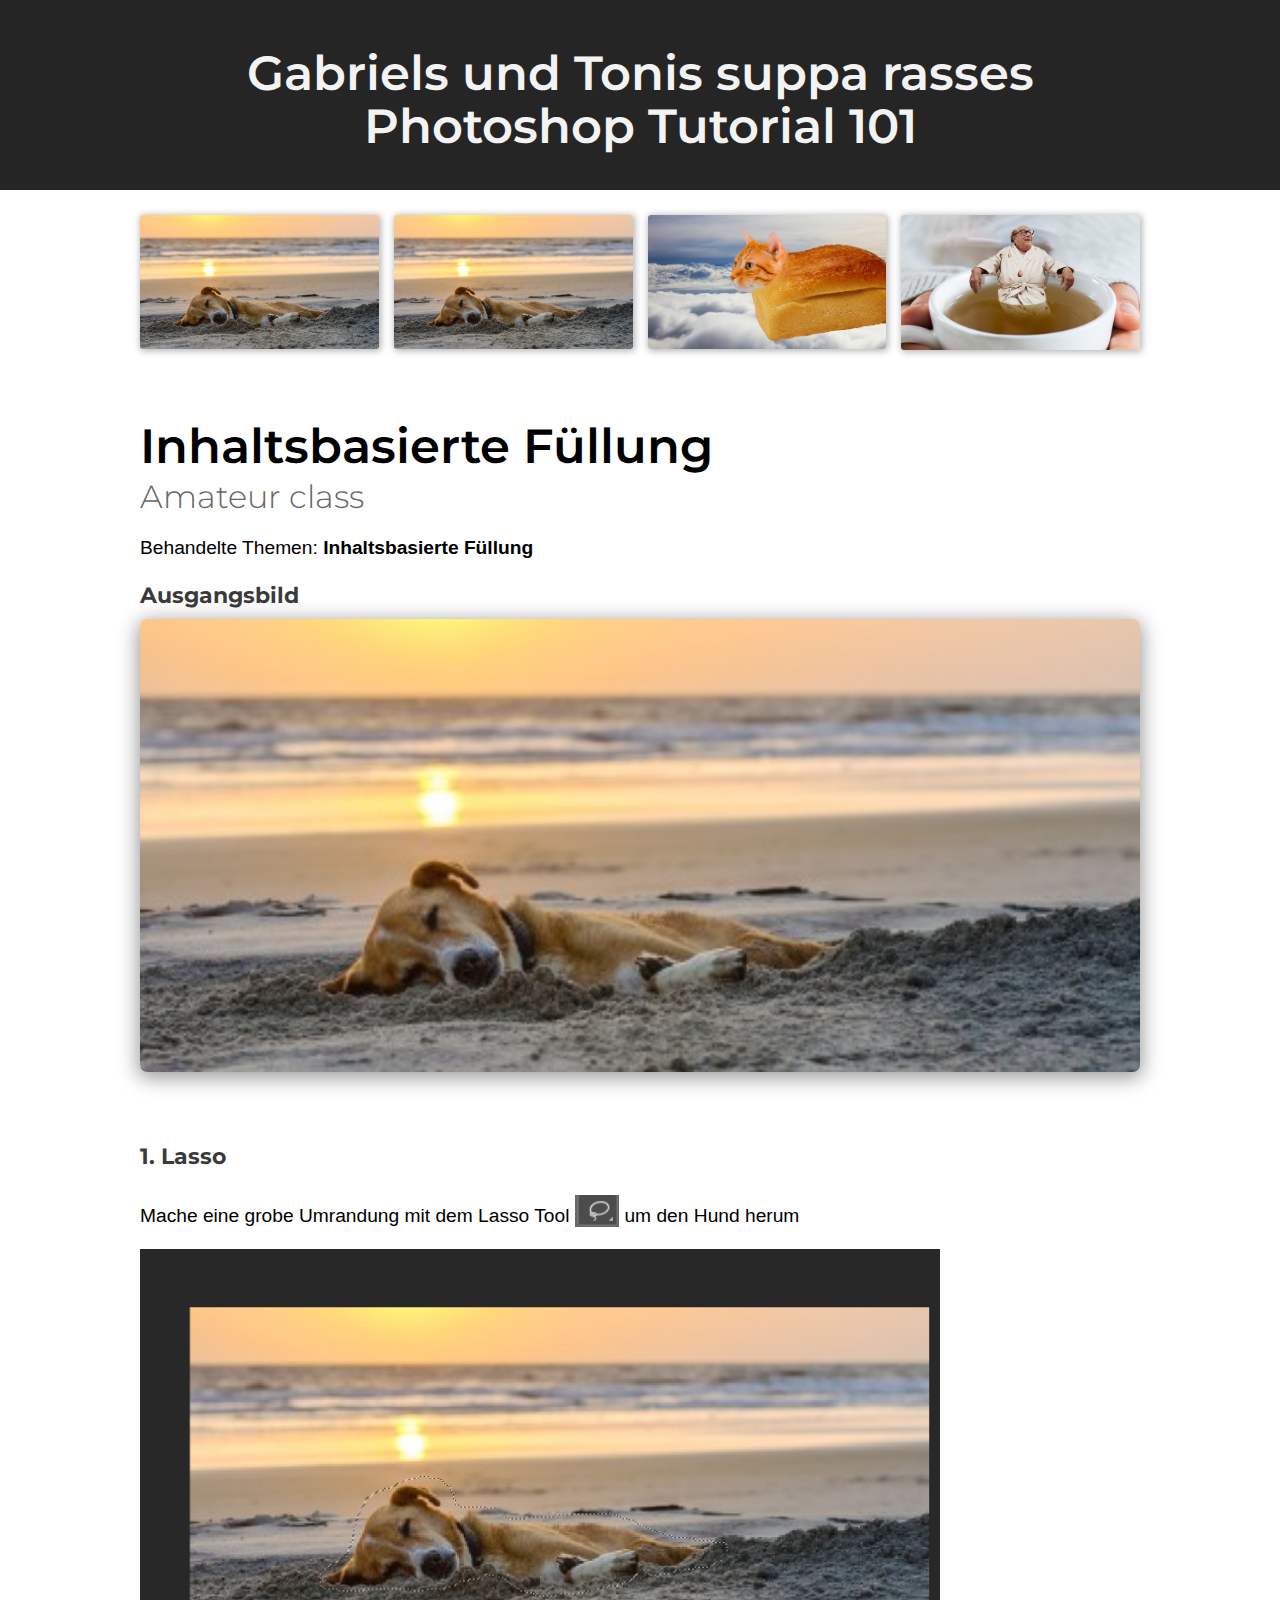
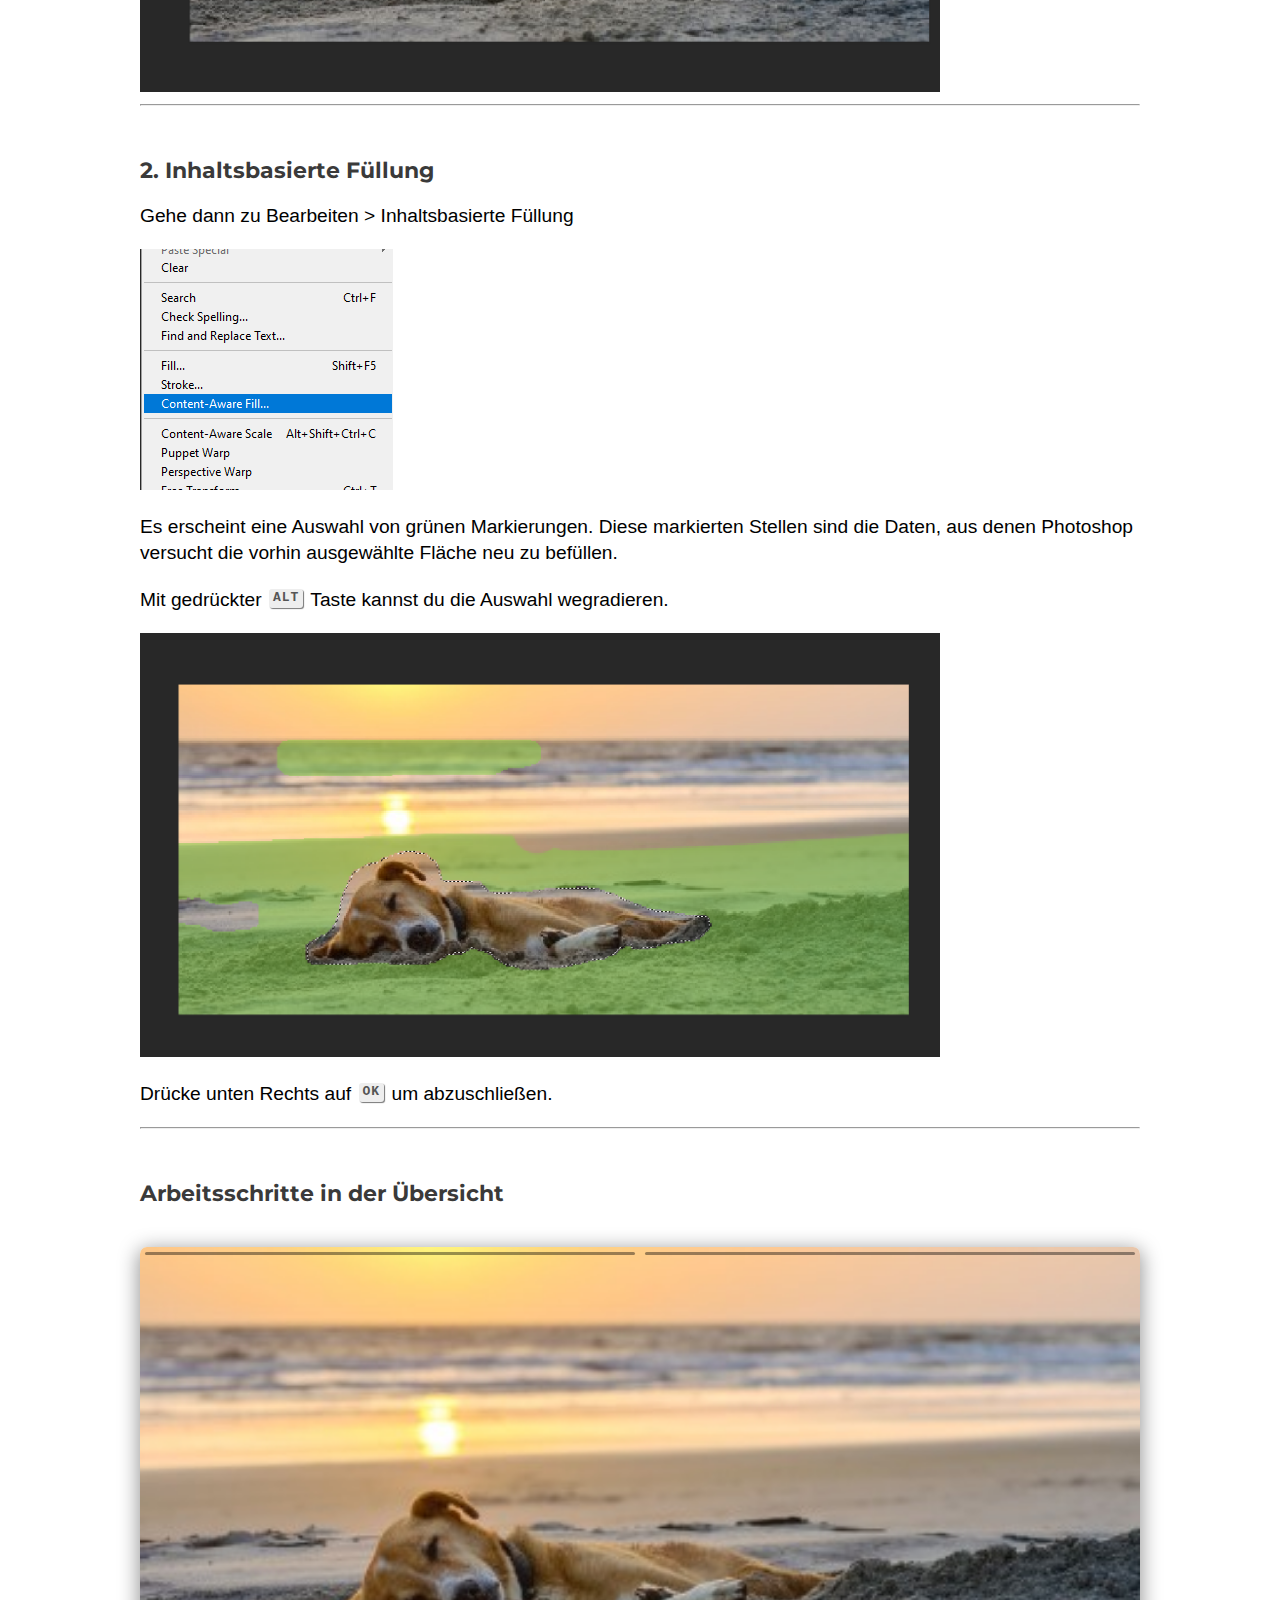
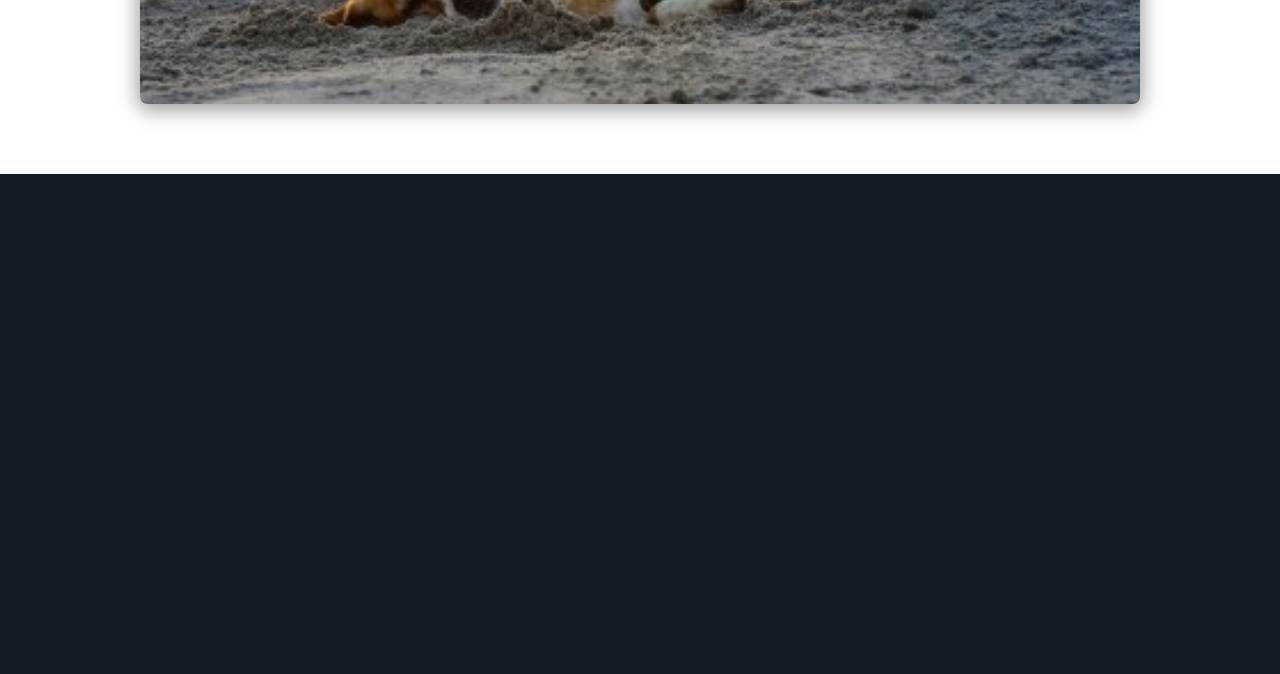
<file: edits/edit4/index.html>
<!DOCTYPE html>
<html lang="en">

<head>
    <meta charset="UTF-8">
    <meta name="viewport" content="width=device-width, initial-scale=1.0">
    <title>Strand</title>
    <link rel="stylesheet" href="../../styles.css">
    <link rel="stylesheet" href="../../slider/slider.css">
    <link rel="stylesheet" href="../../nav/navigation.css">
</head>

<body>
    <header>
        <div class="titel" style="max-width: 800px">
            <h1>Gabriels und Tonis suppa rasses Photoshop Tutorial 101</h1>
        </div>
    </header>

    <nav>
        <div class="nav-container">
            <a href="../edit3/index.html">
                <div class="nav-image">
                    <img src="../../nav/images/03.png" alt="">
                </div>
            </a>
            <a href="../edit4/index.html">
                <div class="nav-image">
                    <img src="../../nav/images/04.png" alt="">
                </div>
            </a>
            <a href="../edit2/index.html">
                <div class="nav-image">
                    <img src="../../nav/images/02.png" alt="">
                </div>
            </a>
            <a href="../edit1/index.html">
                <div class="nav-image active">
                    <img src="../../nav/images/01.png" alt="">
                </div>
            </a>
        </div>
    </nav>

    <main>
        <h1>Inhaltsbasierte Füllung</h1>
        <h2>Amateur class</h2>
        <p>
            Behandelte Themen:
            <b>Inhaltsbasierte Füllung</b>
        </p>
        <h3>Ausgangsbild</h3>
        <div class="image-step">
            <img src="images/01.png">
        </div>

        <h3>1. Lasso</h3>
        <p>
            Mache eine grobe Umrandung mit dem Lasso Tool <img class="tooltip-inline" src="tooltips/lasso.png"> um den
            Hund herum
        </p>

        <div class="tooltip">
            <img src="tooltips/auswahl.png">
        </div>

        <hr />


        <h3>2. Inhaltsbasierte Füllung</h3>

        <p>Gehe dann zu Bearbeiten > Inhaltsbasierte Füllung</p>

        <img class="tooltip" src="tooltips/inhaltfuellen.png">

        <p>Es erscheint eine Auswahl von grünen Markierungen. Diese markierten Stellen sind die Daten,
             aus denen Photoshop versucht die vorhin ausgewählte Fläche neu zu befüllen.
        </p>

        <p>Mit gedrückter <kbd>ALT</kbd> Taste kannst du die Auswahl wegradieren.</p>

        <div class="tooltip">
            <img src="tooltips/inhaltsbasiert.png">
        </div>

        <p>Drücke unten Rechts auf <kbd>OK</kbd> um abzuschließen.</p>

        <hr />

        <h3>Arbeitsschritte in der Übersicht</h3>

        <div data-slide="test1" class="slide">
            <div class="slide-items">
                <img src="images/01.png">
                <img src="images/02.png">
            </div>
            <nav class="slide-nav">
                <div class="slide-thumb"></div>
                <button class="slide-prev">Prev</button>
                <button class="slide-next">Next</button>
            </nav>
        </div>
    </main>

    <footer>

    </footer>

    <script src="../../slider/slider.js"></script>
</body>

<link rel="preconnect" href="https://fonts.googleapis.com">
<link rel="preconnect" href="https://fonts.gstatic.com" crossorigin>
<link href="https://fonts.googleapis.com/css2?family=Montserrat:wght@600&display=swap" rel="stylesheet">

</html>
</file>
<file: styles.css>
@import url('https://fonts.googleapis.com/css2?family=Montserrat:wght@300;600&display=swap');

/* layout */

body {
    margin: unset;
}

header {
    display: grid;
    min-height: 130px;
    place-content: center;
    text-align: center;
    word-wrap: break-word;
    padding: 30px 0;
    background-color: #262526;
    color: #f3f3f3;
}

main {
    min-height: 90vh;
    max-width: 1000px;
    margin-left: auto;
    margin-right: auto;
    padding: 30px 5px;
}

footer {
    grid-area: "footer";
    height: 500px;
    background-color: #131A21;
}

/* fonts */

h1, h2, h3  {
    font-family: 'Montserrat',Verdana,sans-serif;
    margin: unset;
}

h1 {
    font-size: 3rem;
    font-weight: 600;
    font-size: clamp(2rem,4vw,3rem);
    line-height: 1.1;
    margin: 15px 0 5px;
    word-break: break-word;
    letter-spacing: inherit;
}

h2 {
    font-weight: 300;
    font-size: 16px;
    font-size: clamp(1.4rem,2.5vw,2rem);
    color: #676767;
    display: block;
    line-height: 1.2;
}

h3 {
    font-size: 1.4rem;
    color: #3a3a3a;
}

p {
    font-size: 1.2rem;
    font-family: 'Segoe UI', Verdana, sans-serif;
    font-weight: normal;
    line-height: 1.4;
}

/* images */

.image-step {
    display: grid;
    border-radius: 7px;
    box-shadow: 0 4px 20px 2px rgba(0, 0, 0, 0.4);
    overflow: hidden;
    margin: 10px 0 70px 0;
}

.image-step img {
    width: 100%;
    height: 100%;
}

.tooltip img {
    max-width: 80%;
}

.tooltip-inline {
    display: inline-block;
    height: 2rem;
    transform: translate(0,5px);
}

/* shortcut keybinding */

kbd {
    font-family: Consolas, "Lucida Console", monospace;
    display: inline-block;
    border-radius: 3px;
    padding: 0px 4px;
    box-shadow: 1px 1px 1px #777;
    margin: 2px;
    font-size: small;
    vertical-align: text-bottom;
    background: #eee;
    font-weight: 500;
    color: #555;
    cursor: pointer;
    font-variant: small-caps;
    font-weight: 600;

    /* This two work */
    /* letter-spacing: 0.5px; */
    letter-spacing: 1px;

    /* Prevent selection */
    -webkit-touch-callout: none;
    -webkit-user-select: none;
    -khtml-user-select: none;
    -moz-user-select: none;
    -ms-user-select: none;
    user-select: none;
}

kbd:hover, kbd:hover * {
    color: black;
    /* box-shadow: 1px 1px 1px #333; */
}
    kbd:active, kbd:active * {
    color: black;
    box-shadow: 1px 1px 0px #ddd inset;
}

kbd kbd {
    padding: 0px;
    margin: 0 1px;
    box-shadow: 0px 0px 0px black;
    vertical-align: baseline;
    background: none;
}

kbd kbd:hover {
    box-shadow: 0px 0px 0px black;
}

kbd:active kbd {
    box-shadow: 0px 0px 0px black;
    background: none;
}

hr {
    margin-bottom: 50px;
}
</file>
<file: slider/slider.css>
.slide {
    display: grid;
    border-radius: 7px;
    overflow: hidden;
    box-shadow: 0 4px 20px 2px rgba(0, 0, 0, 0.4);
    margin: 40px 0;
}

.slide-items {
    position: relative;
    grid-area: 1/1;
}

.slide-items img {
    width: 100%;
    height: 100%;
}

.slide-nav {
    grid-area: 1/1;
    z-index: 1;
    display: grid;
    grid-template-columns: 1fr 1fr;
    grid-template-rows: auto 1fr;
}

.slide-nav button {
    -webkit-appearance: none;
    -webkit-tap-highlight-color: rgba(0, 0, 0, 0);
    opacity: 0;
    border: unset;
    padding: unset;
}

.slide-items > * {
    position: absolute;
    top: 0px;
    opacity: 0;
    pointer-events: none;
}

.slide-items > .active {
    position: relative;
    opacity: 1;
    pointer-events: initial;
}

.slide-thumb {
    display: flex;
    grid-column: 1 / 3;
}

.slide-thumb > span {
    flex: 1;
    display: block;
    height: 3px;
    background: rgba(0, 0, 0, 0.4);
    margin: 5px;
    border-radius: 3px;
    overflow: hidden;
}

.slide-thumb > span.active::after {
    content: '';
    display: block;
    height: inherit;
    background: rgba(255, 255, 255, 0.9);
    border-radius: 3px;
    transform: translateX(-100%);
    animation: thumb 5s forwards linear;
}

@keyframes thumb {
    to {
        transform: initial;
    }
}
</file>
<file: nav/navigation.css>
.nav-image {
    display: grid;
    border-radius: 3px;
    box-shadow: 1px 1px 7px 1px rgba(0, 0, 0, 0.3);
    overflow: hidden;
}

.nav-image img {
    width: 100%;
    height: 100%;
}

.nav-container {
    display: grid;
    grid-template-columns: repeat(auto-fit, minmax(130px, 1fr));
    grid-gap: 15px;
    grid-auto-rows: auto;
    padding: 5px;
    margin: 20px auto;
    max-width: 1000px;
}
</file>
